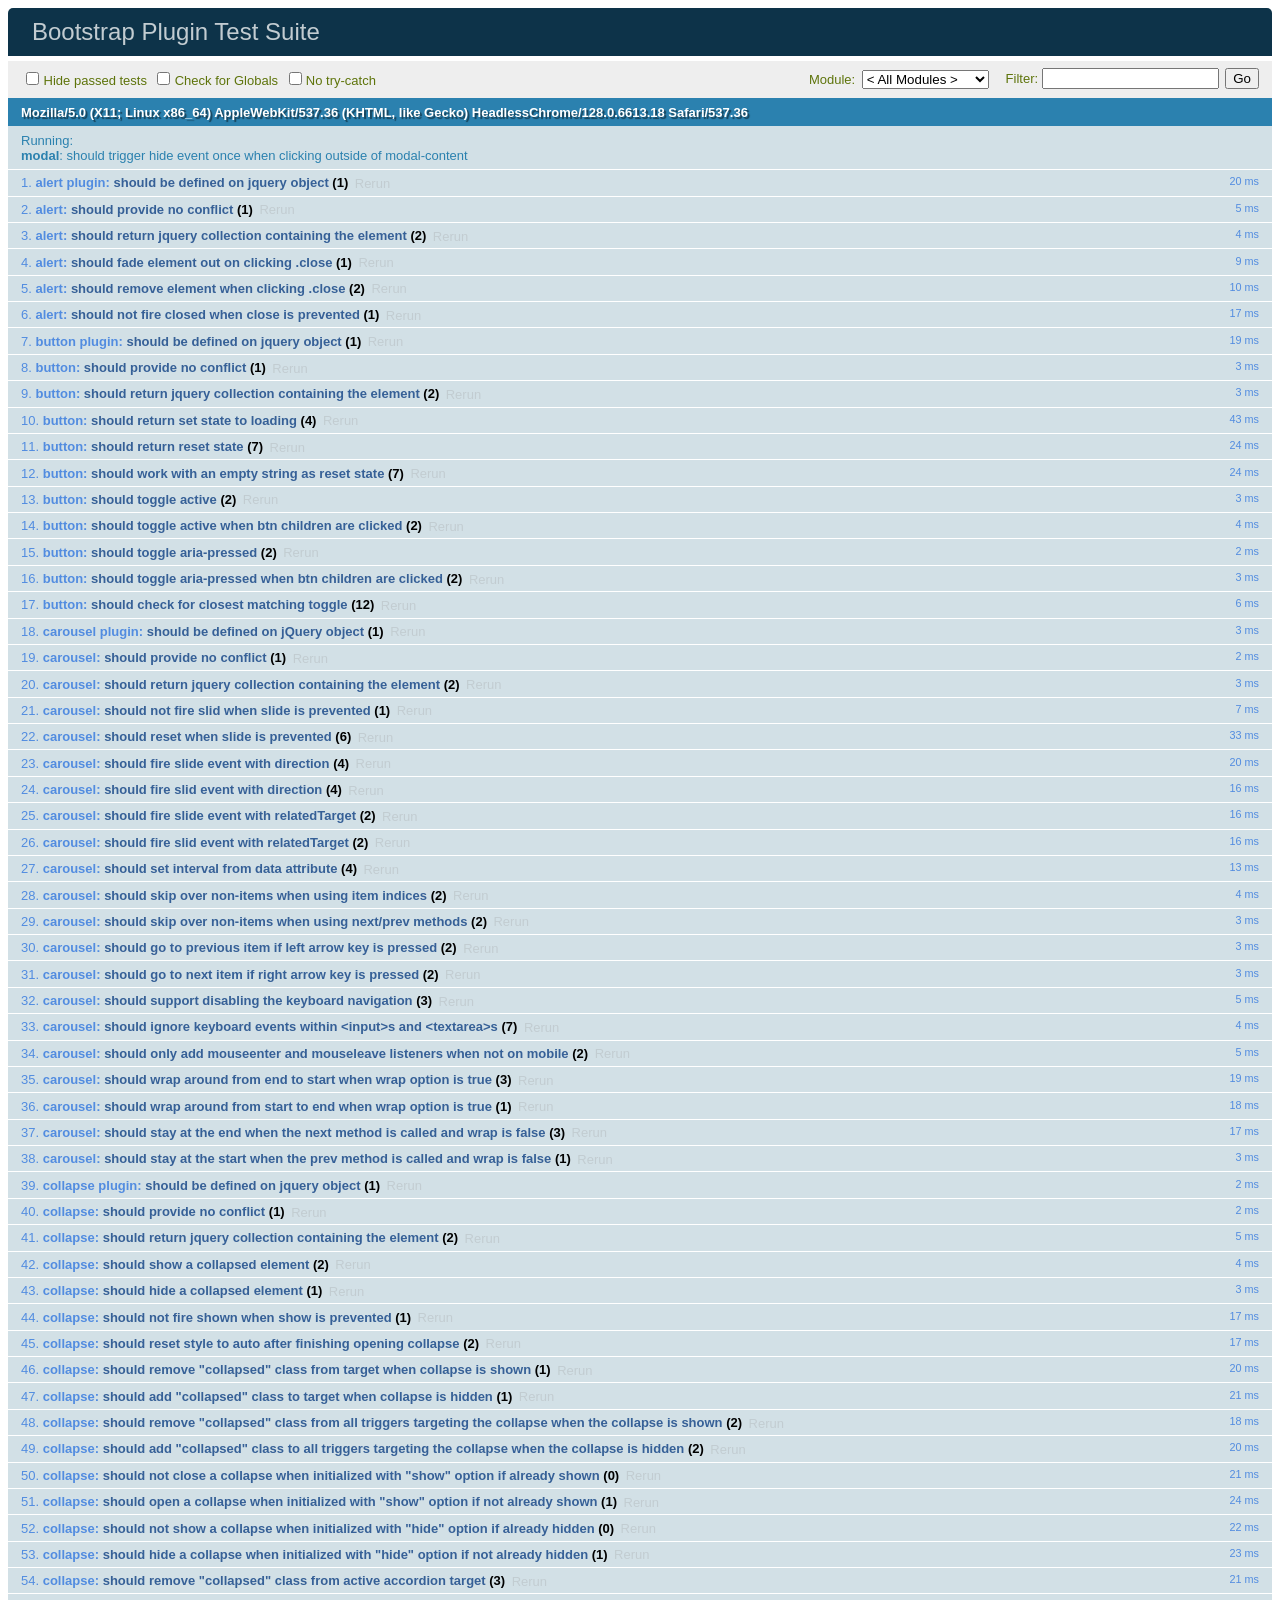
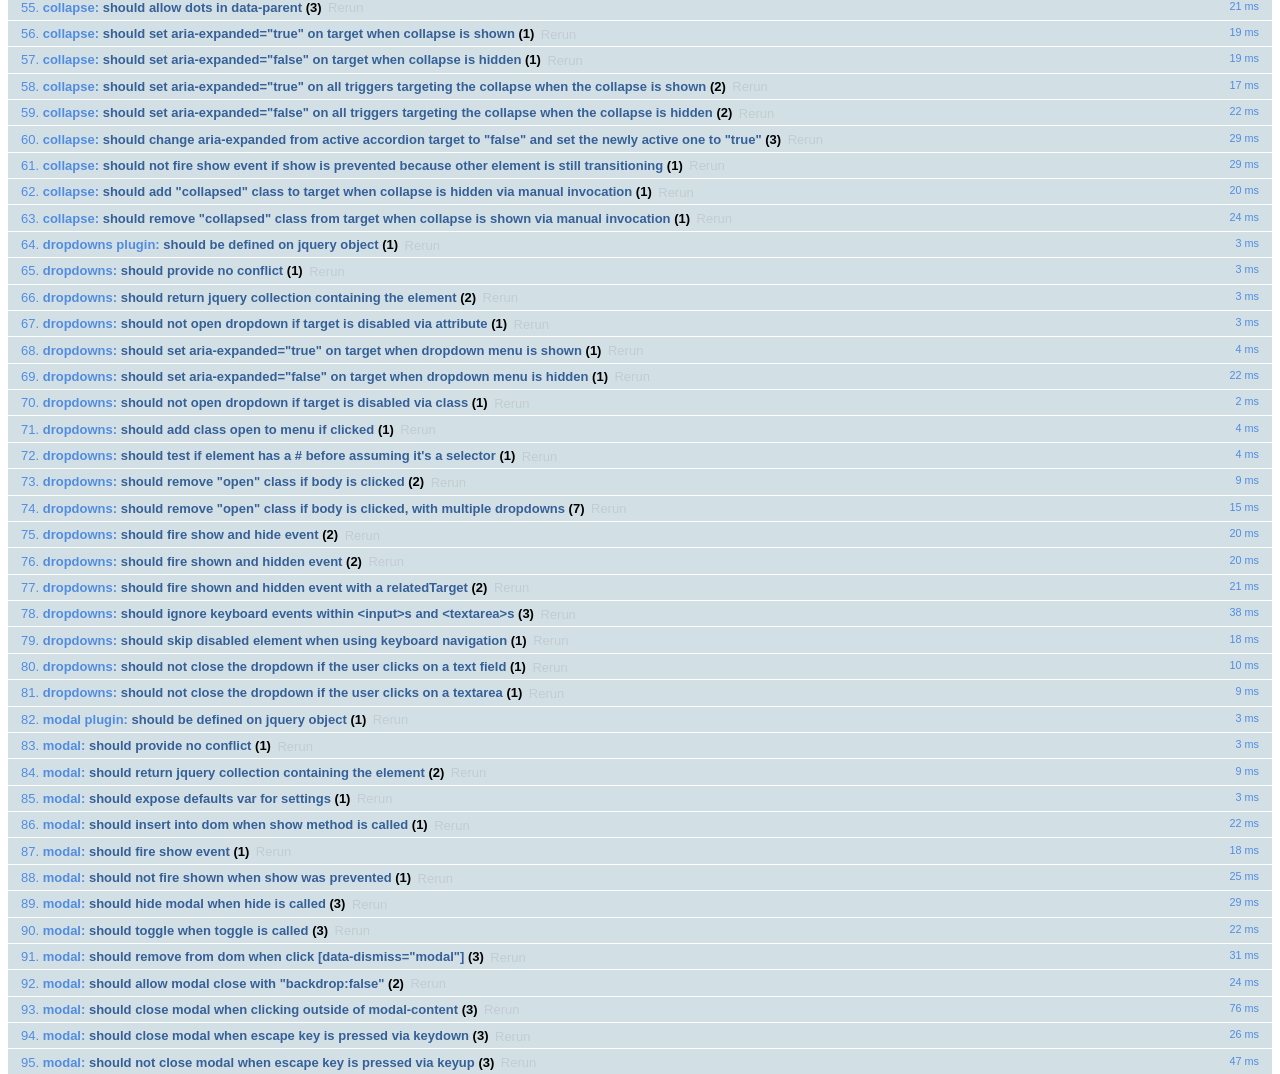
<file: Incredible India/bootstrap-3.3.6/bootstrap-3.3.6/js/tests/index.html>
<!DOCTYPE html>
<html>
  <head>
    <meta charset="utf-8">
    <title>Bootstrap Plugin Test Suite</title>
    <meta name="viewport" content="width=device-width, initial-scale=1">

    <!-- jQuery -->
    <script src="vendor/jquery.min.js"></script>
    <script>
      // Disable jQuery event aliases to ensure we don't accidentally use any of them
      (function () {
        var eventAliases = [
          'blur',
          'focus',
          'focusin',
          'focusout',
          'load',
          'resize',
          'scroll',
          'unload',
          'click',
          'dblclick',
          'mousedown',
          'mouseup',
          'mousemove',
          'mouseover',
          'mouseout',
          'mouseenter',
          'mouseleave',
          'change',
          'select',
          'submit',
          'keydown',
          'keypress',
          'keyup',
          'error',
          'contextmenu',
          'hover',
          'bind',
          'unbind',
          'delegate',
          'undelegate'
        ]
        for (var i = 0; i < eventAliases.length; i++) {
          $.fn[eventAliases[i]] = undefined
        }
      })()
    </script>

    <!-- QUnit -->
    <link rel="stylesheet" href="vendor/qunit.css" media="screen">
    <script src="vendor/qunit.js"></script>
    <script>
      // See https://github.com/axemclion/grunt-saucelabs#test-result-details-with-qunit
      var log = []
      // Require assert.expect in each test
      QUnit.config.requireExpects = true
      QUnit.done(function (testResults) {
        var tests = []
        for (var i = 0, len = log.length; i < len; i++) {
          var details = log[i]
          tests.push({
            name: details.name,
            result: details.result,
            expected: details.expected,
            actual: details.actual,
            source: details.source
          })
        }
        testResults.tests = tests

        window.global_test_results = testResults
      })

      QUnit.testStart(function (testDetails) {
        $(window).scrollTop(0)
        QUnit.log(function (details) {
          if (!details.result) {
            details.name = testDetails.name
            log.push(details)
          }
        })
      })

      // Cleanup
      QUnit.testDone(function () {
        $('#qunit-fixture').empty()
        $('#modal-test, .modal-backdrop').remove()
      })

      // Display fixture on-screen on iOS to avoid false positives
      if (/iPhone|iPad|iPod/.test(navigator.userAgent)) {
        QUnit.begin(function() {
          $('#qunit-fixture').css({ top: 0, left: 0 })
        })

        QUnit.done(function () {
          $('#qunit-fixture').css({ top: '', left: '' })
        })
      }

      // Disable deprecated global QUnit method aliases in preparation for QUnit v2
      (function () {
        var methodNames = [
          'async',
          'asyncTest',
          'deepEqual',
          'equal',
          'expect',
          'module',
          'notDeepEqual',
          'notEqual',
          'notPropEqual',
          'notStrictEqual',
          'ok',
          'propEqual',
          'push',
          'start',
          'stop',
          'strictEqual',
          'test',
          'throws'
        ];
        for (var i = 0; i < methodNames.length; i++) {
          var methodName = methodNames[i];
          window[methodName] = undefined;
        }
      })();
    </script>

    <!-- Plugin sources -->
    <script>$.support.transition = false</script>
    <script src="../../js/alert.js"></script>
    <script src="../../js/button.js"></script>
    <script src="../../js/carousel.js"></script>
    <script src="../../js/collapse.js"></script>
    <script src="../../js/dropdown.js"></script>
    <script src="../../js/modal.js"></script>
    <script src="../../js/scrollspy.js"></script>
    <script src="../../js/tab.js"></script>
    <script src="../../js/tooltip.js"></script>
    <script src="../../js/popover.js"></script>
    <script src="../../js/affix.js"></script>

    <!-- Unit tests -->
    <script src="unit/alert.js"></script>
    <script src="unit/button.js"></script>
    <script src="unit/carousel.js"></script>
    <script src="unit/collapse.js"></script>
    <script src="unit/dropdown.js"></script>
    <script src="unit/modal.js"></script>
    <script src="unit/scrollspy.js"></script>
    <script src="unit/tab.js"></script>
    <script src="unit/tooltip.js"></script>
    <script src="unit/popover.js"></script>
    <script src="unit/affix.js"></script>

  </head>
  <body>
    <div id="qunit-container">
      <div id="qunit"></div>
      <div id="qunit-fixture"></div>
    </div>
  </body>
</html>
</file>
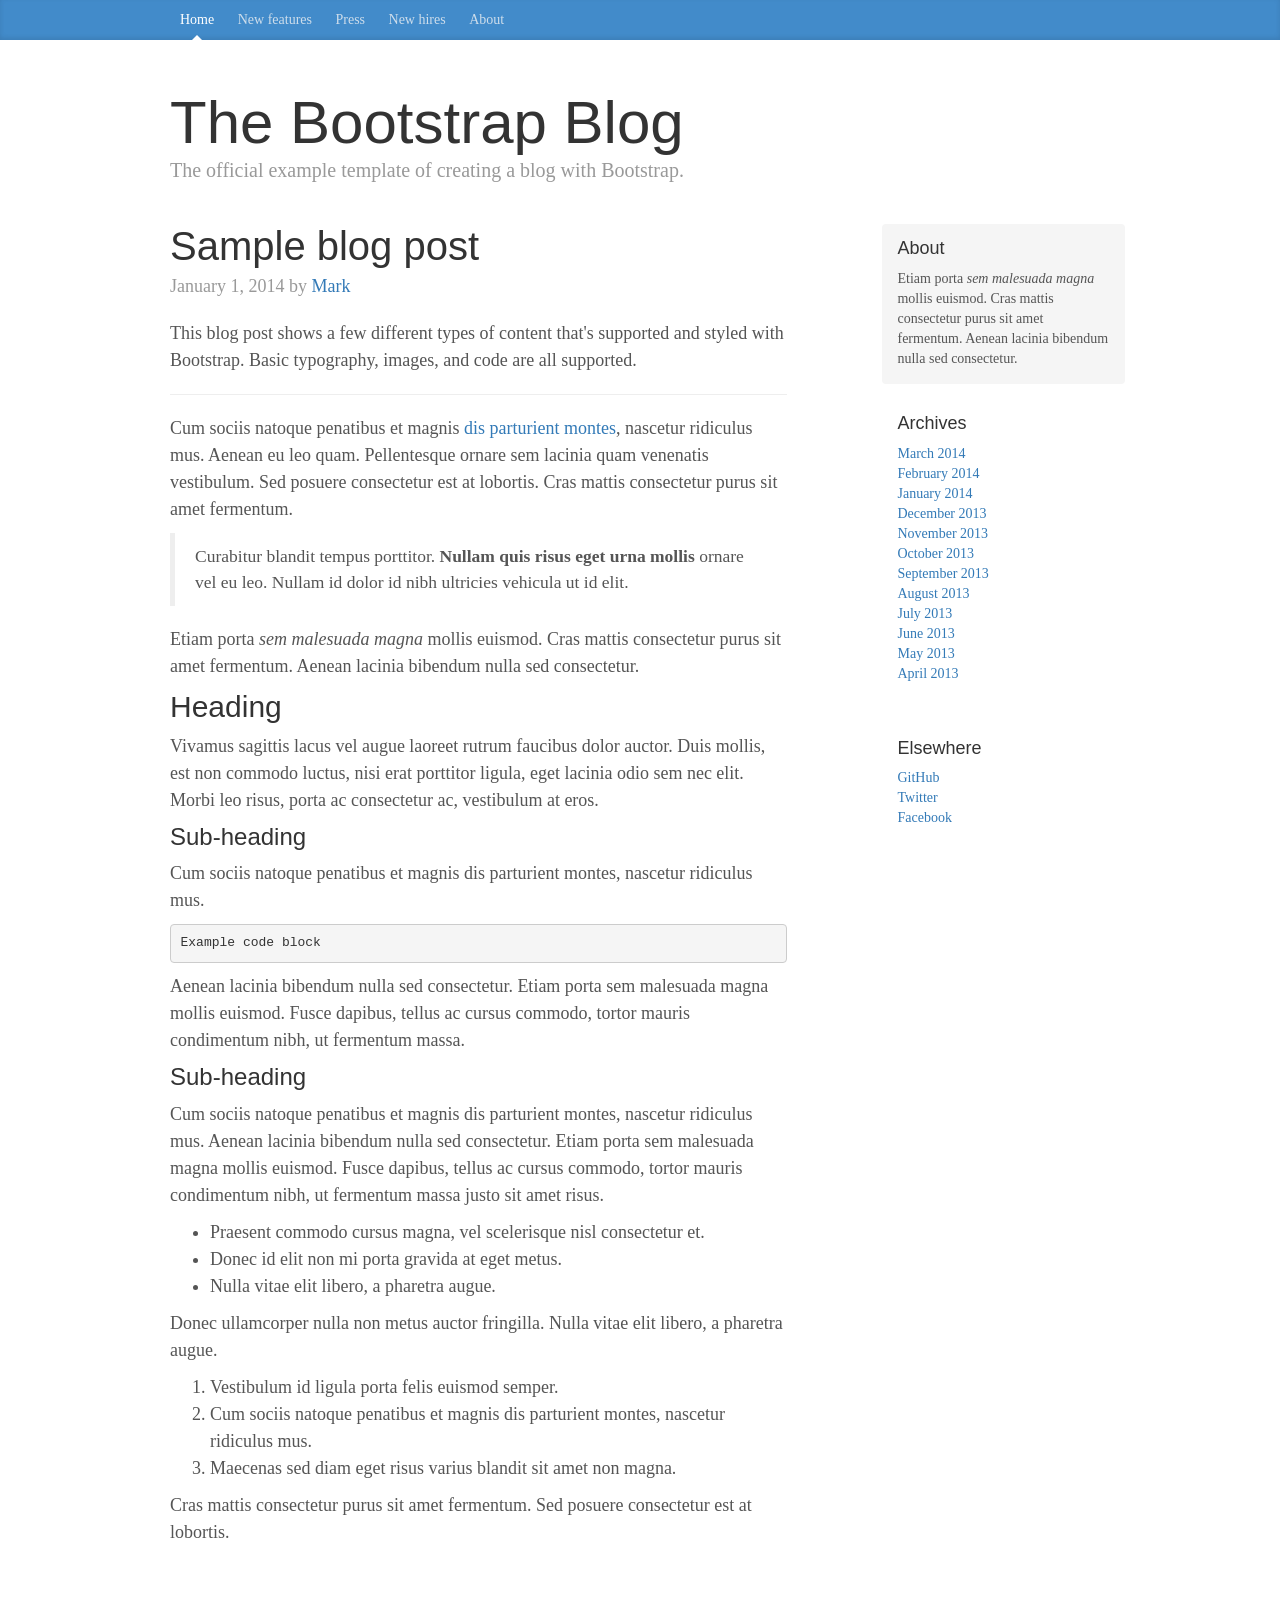
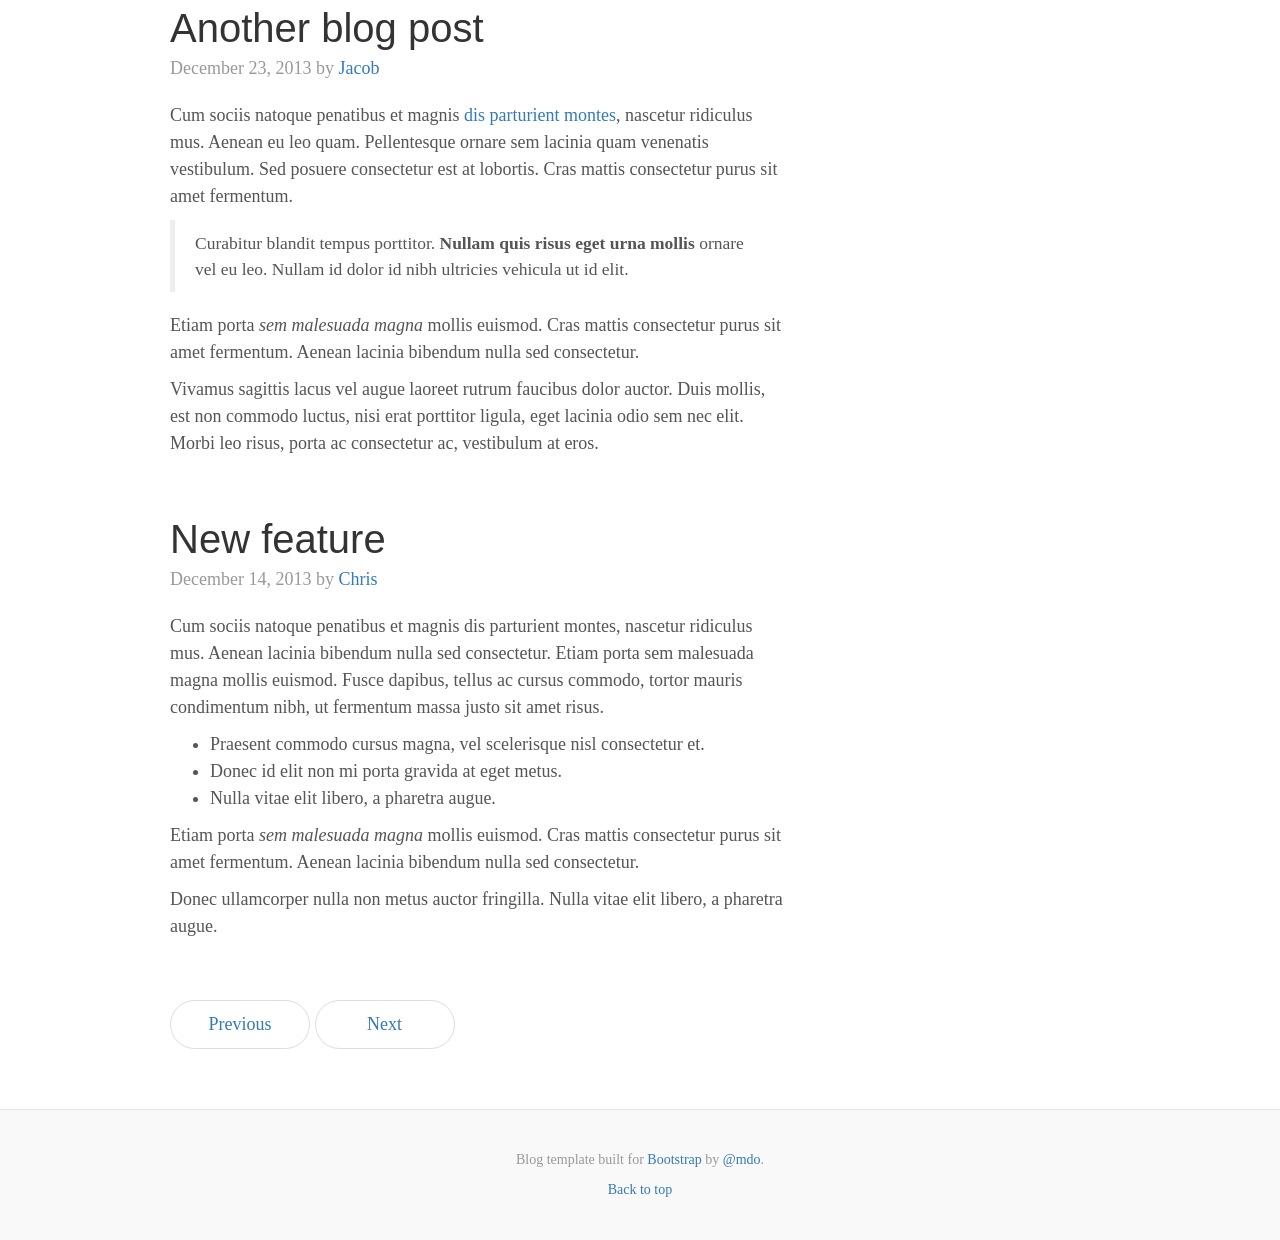
<file: Incredible India/bootstrap-3.3.6/bootstrap-3.3.6/docs/examples/blog/index.html>
<!DOCTYPE html>
<html lang="en">
  <head>
    <meta charset="utf-8">
    <meta http-equiv="X-UA-Compatible" content="IE=edge">
    <meta name="viewport" content="width=device-width, initial-scale=1">
    <!-- The above 3 meta tags *must* come first in the head; any other head content must come *after* these tags -->
    <meta name="description" content="">
    <meta name="author" content="">
    <link rel="icon" href="../../favicon.ico">

    <title>Blog Template for Bootstrap</title>

    <!-- Bootstrap core CSS -->
    <link href="../../dist/css/bootstrap.min.css" rel="stylesheet">

    <!-- IE10 viewport hack for Surface/desktop Windows 8 bug -->
    <link href="../../assets/css/ie10-viewport-bug-workaround.css" rel="stylesheet">

    <!-- Custom styles for this template -->
    <link href="blog.css" rel="stylesheet">

    <!-- Just for debugging purposes. Don't actually copy these 2 lines! -->
    <!--[if lt IE 9]><script src="../../assets/js/ie8-responsive-file-warning.js"></script><![endif]-->
    <script src="../../assets/js/ie-emulation-modes-warning.js"></script>

    <!-- HTML5 shim and Respond.js for IE8 support of HTML5 elements and media queries -->
    <!--[if lt IE 9]>
      <script src="https://oss.maxcdn.com/html5shiv/3.7.2/html5shiv.min.js"></script>
      <script src="https://oss.maxcdn.com/respond/1.4.2/respond.min.js"></script>
    <![endif]-->
  </head>

  <body>

    <div class="blog-masthead">
      <div class="container">
        <nav class="blog-nav">
          <a class="blog-nav-item active" href="#">Home</a>
          <a class="blog-nav-item" href="#">New features</a>
          <a class="blog-nav-item" href="#">Press</a>
          <a class="blog-nav-item" href="#">New hires</a>
          <a class="blog-nav-item" href="#">About</a>
        </nav>
      </div>
    </div>

    <div class="container">

      <div class="blog-header">
        <h1 class="blog-title">The Bootstrap Blog</h1>
        <p class="lead blog-description">The official example template of creating a blog with Bootstrap.</p>
      </div>

      <div class="row">

        <div class="col-sm-8 blog-main">

          <div class="blog-post">
            <h2 class="blog-post-title">Sample blog post</h2>
            <p class="blog-post-meta">January 1, 2014 by <a href="#">Mark</a></p>

            <p>This blog post shows a few different types of content that's supported and styled with Bootstrap. Basic typography, images, and code are all supported.</p>
            <hr>
            <p>Cum sociis natoque penatibus et magnis <a href="#">dis parturient montes</a>, nascetur ridiculus mus. Aenean eu leo quam. Pellentesque ornare sem lacinia quam venenatis vestibulum. Sed posuere consectetur est at lobortis. Cras mattis consectetur purus sit amet fermentum.</p>
            <blockquote>
              <p>Curabitur blandit tempus porttitor. <strong>Nullam quis risus eget urna mollis</strong> ornare vel eu leo. Nullam id dolor id nibh ultricies vehicula ut id elit.</p>
            </blockquote>
            <p>Etiam porta <em>sem malesuada magna</em> mollis euismod. Cras mattis consectetur purus sit amet fermentum. Aenean lacinia bibendum nulla sed consectetur.</p>
            <h2>Heading</h2>
            <p>Vivamus sagittis lacus vel augue laoreet rutrum faucibus dolor auctor. Duis mollis, est non commodo luctus, nisi erat porttitor ligula, eget lacinia odio sem nec elit. Morbi leo risus, porta ac consectetur ac, vestibulum at eros.</p>
            <h3>Sub-heading</h3>
            <p>Cum sociis natoque penatibus et magnis dis parturient montes, nascetur ridiculus mus.</p>
            <pre><code>Example code block</code></pre>
            <p>Aenean lacinia bibendum nulla sed consectetur. Etiam porta sem malesuada magna mollis euismod. Fusce dapibus, tellus ac cursus commodo, tortor mauris condimentum nibh, ut fermentum massa.</p>
            <h3>Sub-heading</h3>
            <p>Cum sociis natoque penatibus et magnis dis parturient montes, nascetur ridiculus mus. Aenean lacinia bibendum nulla sed consectetur. Etiam porta sem malesuada magna mollis euismod. Fusce dapibus, tellus ac cursus commodo, tortor mauris condimentum nibh, ut fermentum massa justo sit amet risus.</p>
            <ul>
              <li>Praesent commodo cursus magna, vel scelerisque nisl consectetur et.</li>
              <li>Donec id elit non mi porta gravida at eget metus.</li>
              <li>Nulla vitae elit libero, a pharetra augue.</li>
            </ul>
            <p>Donec ullamcorper nulla non metus auctor fringilla. Nulla vitae elit libero, a pharetra augue.</p>
            <ol>
              <li>Vestibulum id ligula porta felis euismod semper.</li>
              <li>Cum sociis natoque penatibus et magnis dis parturient montes, nascetur ridiculus mus.</li>
              <li>Maecenas sed diam eget risus varius blandit sit amet non magna.</li>
            </ol>
            <p>Cras mattis consectetur purus sit amet fermentum. Sed posuere consectetur est at lobortis.</p>
          </div><!-- /.blog-post -->

          <div class="blog-post">
            <h2 class="blog-post-title">Another blog post</h2>
            <p class="blog-post-meta">December 23, 2013 by <a href="#">Jacob</a></p>

            <p>Cum sociis natoque penatibus et magnis <a href="#">dis parturient montes</a>, nascetur ridiculus mus. Aenean eu leo quam. Pellentesque ornare sem lacinia quam venenatis vestibulum. Sed posuere consectetur est at lobortis. Cras mattis consectetur purus sit amet fermentum.</p>
            <blockquote>
              <p>Curabitur blandit tempus porttitor. <strong>Nullam quis risus eget urna mollis</strong> ornare vel eu leo. Nullam id dolor id nibh ultricies vehicula ut id elit.</p>
            </blockquote>
            <p>Etiam porta <em>sem malesuada magna</em> mollis euismod. Cras mattis consectetur purus sit amet fermentum. Aenean lacinia bibendum nulla sed consectetur.</p>
            <p>Vivamus sagittis lacus vel augue laoreet rutrum faucibus dolor auctor. Duis mollis, est non commodo luctus, nisi erat porttitor ligula, eget lacinia odio sem nec elit. Morbi leo risus, porta ac consectetur ac, vestibulum at eros.</p>
          </div><!-- /.blog-post -->

          <div class="blog-post">
            <h2 class="blog-post-title">New feature</h2>
            <p class="blog-post-meta">December 14, 2013 by <a href="#">Chris</a></p>

            <p>Cum sociis natoque penatibus et magnis dis parturient montes, nascetur ridiculus mus. Aenean lacinia bibendum nulla sed consectetur. Etiam porta sem malesuada magna mollis euismod. Fusce dapibus, tellus ac cursus commodo, tortor mauris condimentum nibh, ut fermentum massa justo sit amet risus.</p>
            <ul>
              <li>Praesent commodo cursus magna, vel scelerisque nisl consectetur et.</li>
              <li>Donec id elit non mi porta gravida at eget metus.</li>
              <li>Nulla vitae elit libero, a pharetra augue.</li>
            </ul>
            <p>Etiam porta <em>sem malesuada magna</em> mollis euismod. Cras mattis consectetur purus sit amet fermentum. Aenean lacinia bibendum nulla sed consectetur.</p>
            <p>Donec ullamcorper nulla non metus auctor fringilla. Nulla vitae elit libero, a pharetra augue.</p>
          </div><!-- /.blog-post -->

          <nav>
            <ul class="pager">
              <li><a href="#">Previous</a></li>
              <li><a href="#">Next</a></li>
            </ul>
          </nav>

        </div><!-- /.blog-main -->

        <div class="col-sm-3 col-sm-offset-1 blog-sidebar">
          <div class="sidebar-module sidebar-module-inset">
            <h4>About</h4>
            <p>Etiam porta <em>sem malesuada magna</em> mollis euismod. Cras mattis consectetur purus sit amet fermentum. Aenean lacinia bibendum nulla sed consectetur.</p>
          </div>
          <div class="sidebar-module">
            <h4>Archives</h4>
            <ol class="list-unstyled">
              <li><a href="#">March 2014</a></li>
              <li><a href="#">February 2014</a></li>
              <li><a href="#">January 2014</a></li>
              <li><a href="#">December 2013</a></li>
              <li><a href="#">November 2013</a></li>
              <li><a href="#">October 2013</a></li>
              <li><a href="#">September 2013</a></li>
              <li><a href="#">August 2013</a></li>
              <li><a href="#">July 2013</a></li>
              <li><a href="#">June 2013</a></li>
              <li><a href="#">May 2013</a></li>
              <li><a href="#">April 2013</a></li>
            </ol>
          </div>
          <div class="sidebar-module">
            <h4>Elsewhere</h4>
            <ol class="list-unstyled">
              <li><a href="#">GitHub</a></li>
              <li><a href="#">Twitter</a></li>
              <li><a href="#">Facebook</a></li>
            </ol>
          </div>
        </div><!-- /.blog-sidebar -->

      </div><!-- /.row -->

    </div><!-- /.container -->

    <footer class="blog-footer">
      <p>Blog template built for <a href="http://getbootstrap.com">Bootstrap</a> by <a href="https://twitter.com/mdo">@mdo</a>.</p>
      <p>
        <a href="#">Back to top</a>
      </p>
    </footer>


    <!-- Bootstrap core JavaScript
    ================================================== -->
    <!-- Placed at the end of the document so the pages load faster -->
    <script src="https://ajax.googleapis.com/ajax/libs/jquery/1.11.3/jquery.min.js"></script>
    <script>window.jQuery || document.write('<script src="../../assets/js/vendor/jquery.min.js"><\/script>')</script>
    <script src="../../dist/js/bootstrap.min.js"></script>
    <!-- IE10 viewport hack for Surface/desktop Windows 8 bug -->
    <script src="../../assets/js/ie10-viewport-bug-workaround.js"></script>
  </body>
</html>
</file>
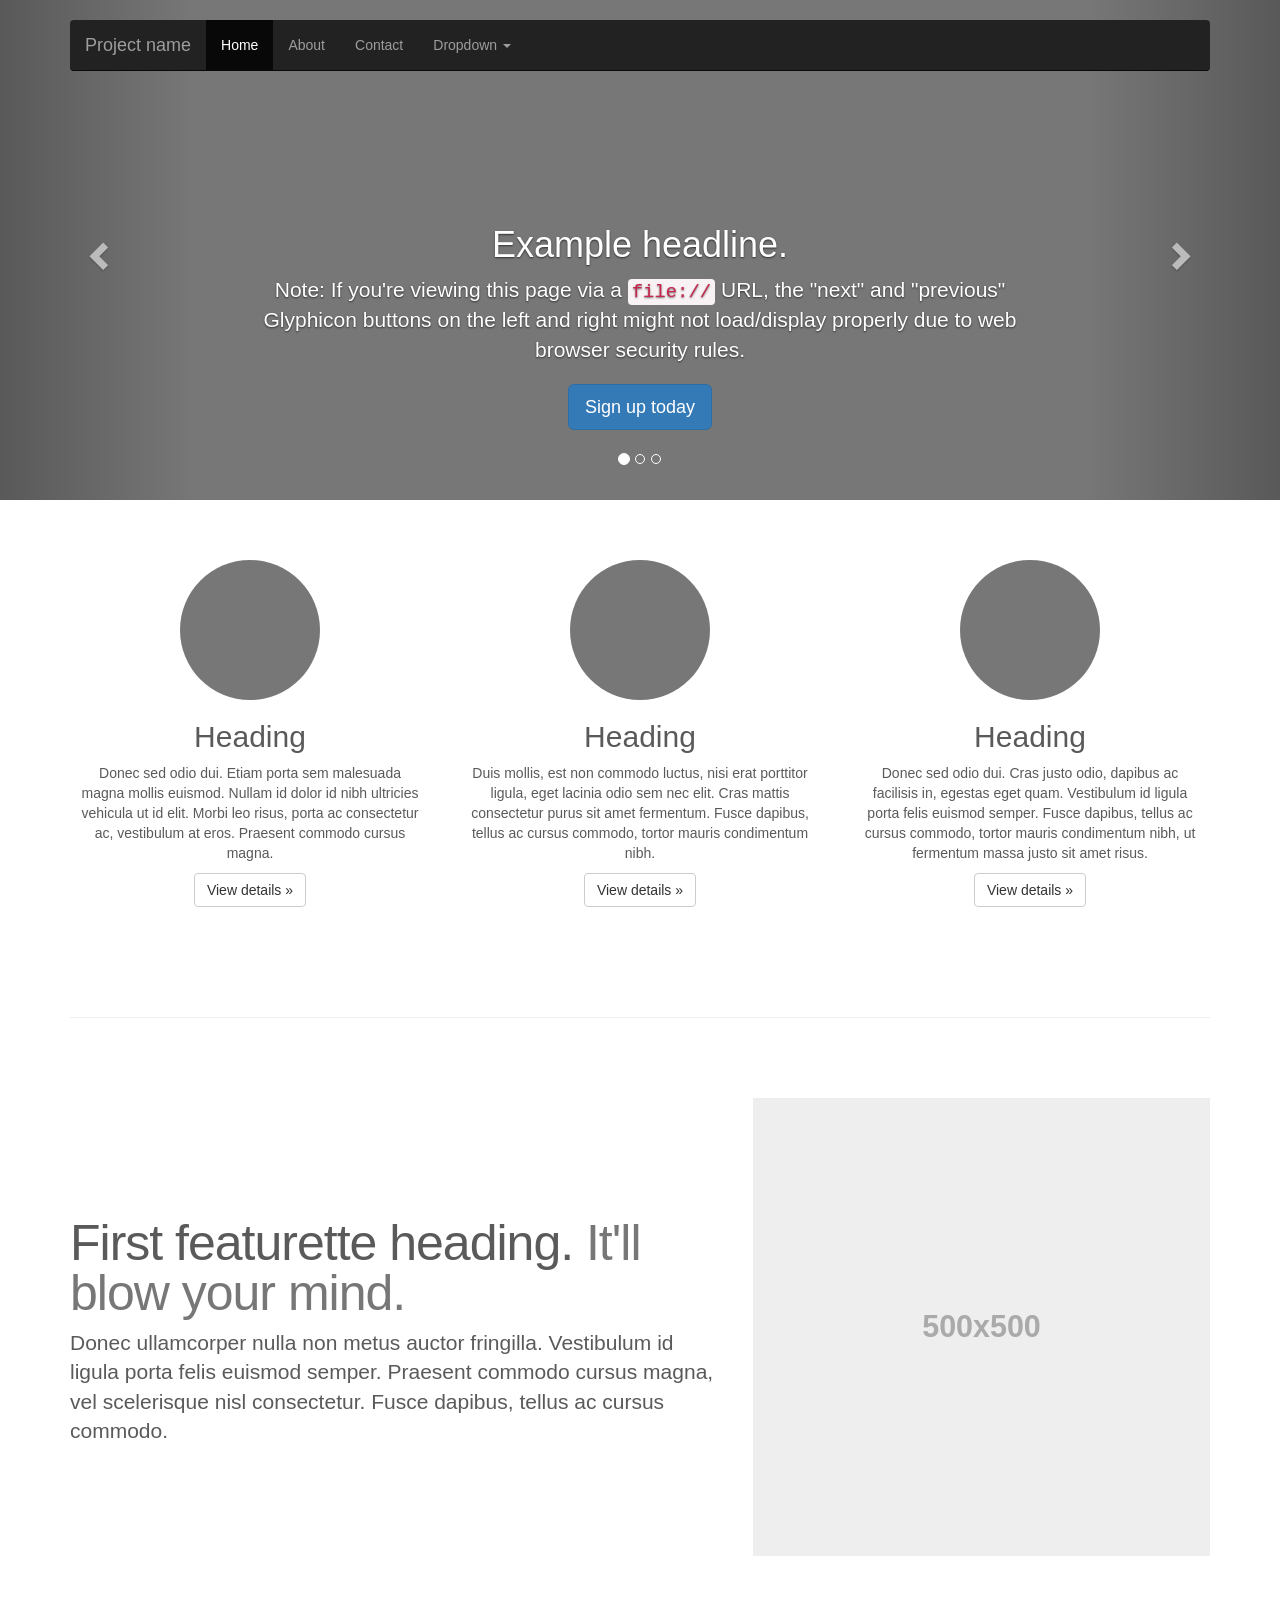
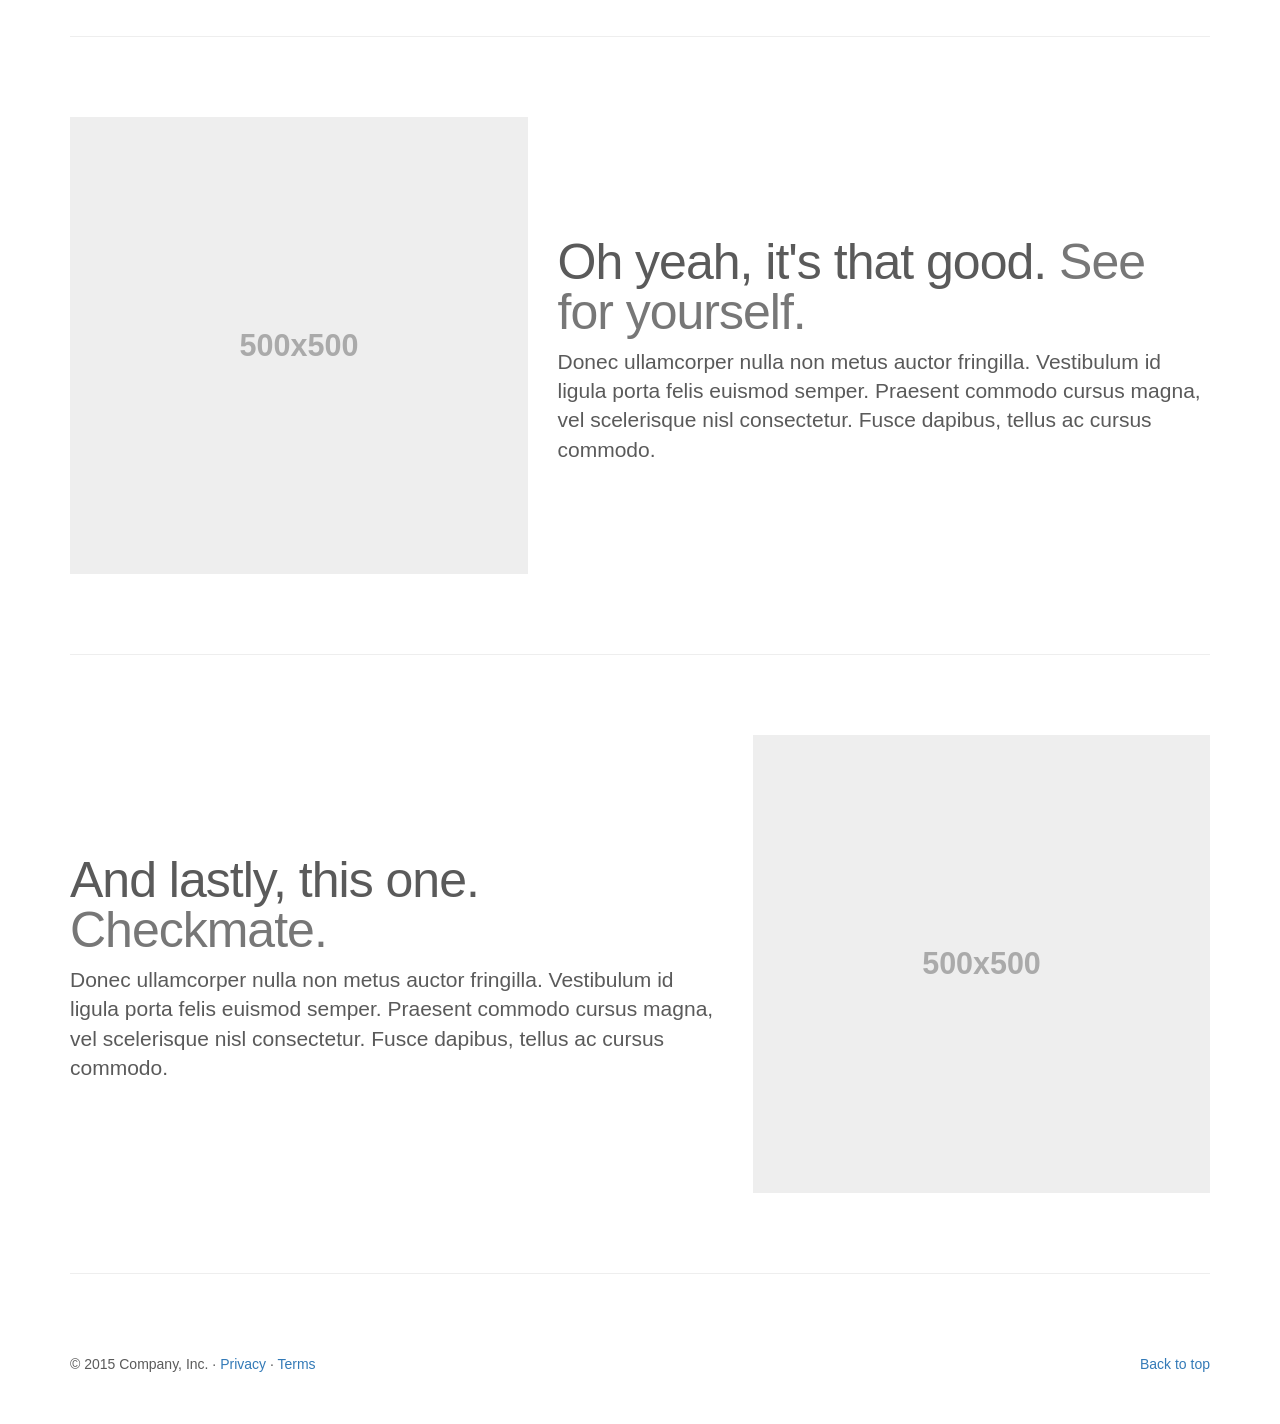
<file: Incredible India/bootstrap-3.3.6/bootstrap-3.3.6/docs/examples/carousel/index.html>
<!DOCTYPE html>
<html lang="en">
  <head>
    <meta charset="utf-8">
    <meta http-equiv="X-UA-Compatible" content="IE=edge">
    <meta name="viewport" content="width=device-width, initial-scale=1">
    <!-- The above 3 meta tags *must* come first in the head; any other head content must come *after* these tags -->
    <meta name="description" content="">
    <meta name="author" content="">
    <link rel="icon" href="../../favicon.ico">

    <title>Carousel Template for Bootstrap</title>

    <!-- Bootstrap core CSS -->
    <link href="../../dist/css/bootstrap.min.css" rel="stylesheet">

    <!-- IE10 viewport hack for Surface/desktop Windows 8 bug -->
    <link href="../../assets/css/ie10-viewport-bug-workaround.css" rel="stylesheet">

    <!-- Just for debugging purposes. Don't actually copy these 2 lines! -->
    <!--[if lt IE 9]><script src="../../assets/js/ie8-responsive-file-warning.js"></script><![endif]-->
    <script src="../../assets/js/ie-emulation-modes-warning.js"></script>

    <!-- HTML5 shim and Respond.js for IE8 support of HTML5 elements and media queries -->
    <!--[if lt IE 9]>
      <script src="https://oss.maxcdn.com/html5shiv/3.7.2/html5shiv.min.js"></script>
      <script src="https://oss.maxcdn.com/respond/1.4.2/respond.min.js"></script>
    <![endif]-->

    <!-- Custom styles for this template -->
    <link href="carousel.css" rel="stylesheet">
  </head>
<!-- NAVBAR
================================================== -->
  <body>
    <div class="navbar-wrapper">
      <div class="container">

        <nav class="navbar navbar-inverse navbar-static-top">
          <div class="container">
            <div class="navbar-header">
              <button type="button" class="navbar-toggle collapsed" data-toggle="collapse" data-target="#navbar" aria-expanded="false" aria-controls="navbar">
                <span class="sr-only">Toggle navigation</span>
                <span class="icon-bar"></span>
                <span class="icon-bar"></span>
                <span class="icon-bar"></span>
              </button>
              <a class="navbar-brand" href="#">Project name</a>
            </div>
            <div id="navbar" class="navbar-collapse collapse">
              <ul class="nav navbar-nav">
                <li class="active"><a href="#">Home</a></li>
                <li><a href="#about">About</a></li>
                <li><a href="#contact">Contact</a></li>
                <li class="dropdown">
                  <a href="#" class="dropdown-toggle" data-toggle="dropdown" role="button" aria-haspopup="true" aria-expanded="false">Dropdown <span class="caret"></span></a>
                  <ul class="dropdown-menu">
                    <li><a href="#">Action</a></li>
                    <li><a href="#">Another action</a></li>
                    <li><a href="#">Something else here</a></li>
                    <li role="separator" class="divider"></li>
                    <li class="dropdown-header">Nav header</li>
                    <li><a href="#">Separated link</a></li>
                    <li><a href="#">One more separated link</a></li>
                  </ul>
                </li>
              </ul>
            </div>
          </div>
        </nav>

      </div>
    </div>


    <!-- Carousel
    ================================================== -->
    <div id="myCarousel" class="carousel slide" data-ride="carousel">
      <!-- Indicators -->
      <ol class="carousel-indicators">
        <li data-target="#myCarousel" data-slide-to="0" class="active"></li>
        <li data-target="#myCarousel" data-slide-to="1"></li>
        <li data-target="#myCarousel" data-slide-to="2"></li>
      </ol>
      <div class="carousel-inner" role="listbox">
        <div class="item active">
          <img class="first-slide" src="[data-uri]" alt="First slide">
          <div class="container">
            <div class="carousel-caption">
              <h1>Example headline.</h1>
              <p>Note: If you're viewing this page via a <code>file://</code> URL, the "next" and "previous" Glyphicon buttons on the left and right might not load/display properly due to web browser security rules.</p>
              <p><a class="btn btn-lg btn-primary" href="#" role="button">Sign up today</a></p>
            </div>
          </div>
        </div>
        <div class="item">
          <img class="second-slide" src="[data-uri]" alt="Second slide">
          <div class="container">
            <div class="carousel-caption">
              <h1>Another example headline.</h1>
              <p>Cras justo odio, dapibus ac facilisis in, egestas eget quam. Donec id elit non mi porta gravida at eget metus. Nullam id dolor id nibh ultricies vehicula ut id elit.</p>
              <p><a class="btn btn-lg btn-primary" href="#" role="button">Learn more</a></p>
            </div>
          </div>
        </div>
        <div class="item">
          <img class="third-slide" src="[data-uri]" alt="Third slide">
          <div class="container">
            <div class="carousel-caption">
              <h1>One more for good measure.</h1>
              <p>Cras justo odio, dapibus ac facilisis in, egestas eget quam. Donec id elit non mi porta gravida at eget metus. Nullam id dolor id nibh ultricies vehicula ut id elit.</p>
              <p><a class="btn btn-lg btn-primary" href="#" role="button">Browse gallery</a></p>
            </div>
          </div>
        </div>
      </div>
      <a class="left carousel-control" href="#myCarousel" role="button" data-slide="prev">
        <span class="glyphicon glyphicon-chevron-left" aria-hidden="true"></span>
        <span class="sr-only">Previous</span>
      </a>
      <a class="right carousel-control" href="#myCarousel" role="button" data-slide="next">
        <span class="glyphicon glyphicon-chevron-right" aria-hidden="true"></span>
        <span class="sr-only">Next</span>
      </a>
    </div><!-- /.carousel -->


    <!-- Marketing messaging and featurettes
    ================================================== -->
    <!-- Wrap the rest of the page in another container to center all the content. -->

    <div class="container marketing">

      <!-- Three columns of text below the carousel -->
      <div class="row">
        <div class="col-lg-4">
          <img class="img-circle" src="[data-uri]" alt="Generic placeholder image" width="140" height="140">
          <h2>Heading</h2>
          <p>Donec sed odio dui. Etiam porta sem malesuada magna mollis euismod. Nullam id dolor id nibh ultricies vehicula ut id elit. Morbi leo risus, porta ac consectetur ac, vestibulum at eros. Praesent commodo cursus magna.</p>
          <p><a class="btn btn-default" href="#" role="button">View details &raquo;</a></p>
        </div><!-- /.col-lg-4 -->
        <div class="col-lg-4">
          <img class="img-circle" src="[data-uri]" alt="Generic placeholder image" width="140" height="140">
          <h2>Heading</h2>
          <p>Duis mollis, est non commodo luctus, nisi erat porttitor ligula, eget lacinia odio sem nec elit. Cras mattis consectetur purus sit amet fermentum. Fusce dapibus, tellus ac cursus commodo, tortor mauris condimentum nibh.</p>
          <p><a class="btn btn-default" href="#" role="button">View details &raquo;</a></p>
        </div><!-- /.col-lg-4 -->
        <div class="col-lg-4">
          <img class="img-circle" src="[data-uri]" alt="Generic placeholder image" width="140" height="140">
          <h2>Heading</h2>
          <p>Donec sed odio dui. Cras justo odio, dapibus ac facilisis in, egestas eget quam. Vestibulum id ligula porta felis euismod semper. Fusce dapibus, tellus ac cursus commodo, tortor mauris condimentum nibh, ut fermentum massa justo sit amet risus.</p>
          <p><a class="btn btn-default" href="#" role="button">View details &raquo;</a></p>
        </div><!-- /.col-lg-4 -->
      </div><!-- /.row -->


      <!-- START THE FEATURETTES -->

      <hr class="featurette-divider">

      <div class="row featurette">
        <div class="col-md-7">
          <h2 class="featurette-heading">First featurette heading. <span class="text-muted">It'll blow your mind.</span></h2>
          <p class="lead">Donec ullamcorper nulla non metus auctor fringilla. Vestibulum id ligula porta felis euismod semper. Praesent commodo cursus magna, vel scelerisque nisl consectetur. Fusce dapibus, tellus ac cursus commodo.</p>
        </div>
        <div class="col-md-5">
          <img class="featurette-image img-responsive center-block" data-src="holder.js/500x500/auto" alt="Generic placeholder image">
        </div>
      </div>

      <hr class="featurette-divider">

      <div class="row featurette">
        <div class="col-md-7 col-md-push-5">
          <h2 class="featurette-heading">Oh yeah, it's that good. <span class="text-muted">See for yourself.</span></h2>
          <p class="lead">Donec ullamcorper nulla non metus auctor fringilla. Vestibulum id ligula porta felis euismod semper. Praesent commodo cursus magna, vel scelerisque nisl consectetur. Fusce dapibus, tellus ac cursus commodo.</p>
        </div>
        <div class="col-md-5 col-md-pull-7">
          <img class="featurette-image img-responsive center-block" data-src="holder.js/500x500/auto" alt="Generic placeholder image">
        </div>
      </div>

      <hr class="featurette-divider">

      <div class="row featurette">
        <div class="col-md-7">
          <h2 class="featurette-heading">And lastly, this one. <span class="text-muted">Checkmate.</span></h2>
          <p class="lead">Donec ullamcorper nulla non metus auctor fringilla. Vestibulum id ligula porta felis euismod semper. Praesent commodo cursus magna, vel scelerisque nisl consectetur. Fusce dapibus, tellus ac cursus commodo.</p>
        </div>
        <div class="col-md-5">
          <img class="featurette-image img-responsive center-block" data-src="holder.js/500x500/auto" alt="Generic placeholder image">
        </div>
      </div>

      <hr class="featurette-divider">

      <!-- /END THE FEATURETTES -->


      <!-- FOOTER -->
      <footer>
        <p class="pull-right"><a href="#">Back to top</a></p>
        <p>&copy; 2015 Company, Inc. &middot; <a href="#">Privacy</a> &middot; <a href="#">Terms</a></p>
      </footer>

    </div><!-- /.container -->


    <!-- Bootstrap core JavaScript
    ================================================== -->
    <!-- Placed at the end of the document so the pages load faster -->
    <script src="https://ajax.googleapis.com/ajax/libs/jquery/1.11.3/jquery.min.js"></script>
    <script>window.jQuery || document.write('<script src="../../assets/js/vendor/jquery.min.js"><\/script>')</script>
    <script src="../../dist/js/bootstrap.min.js"></script>
    <!-- Just to make our placeholder images work. Don't actually copy the next line! -->
    <script src="../../assets/js/vendor/holder.min.js"></script>
    <!-- IE10 viewport hack for Surface/desktop Windows 8 bug -->
    <script src="../../assets/js/ie10-viewport-bug-workaround.js"></script>
  </body>
</html>
</file>
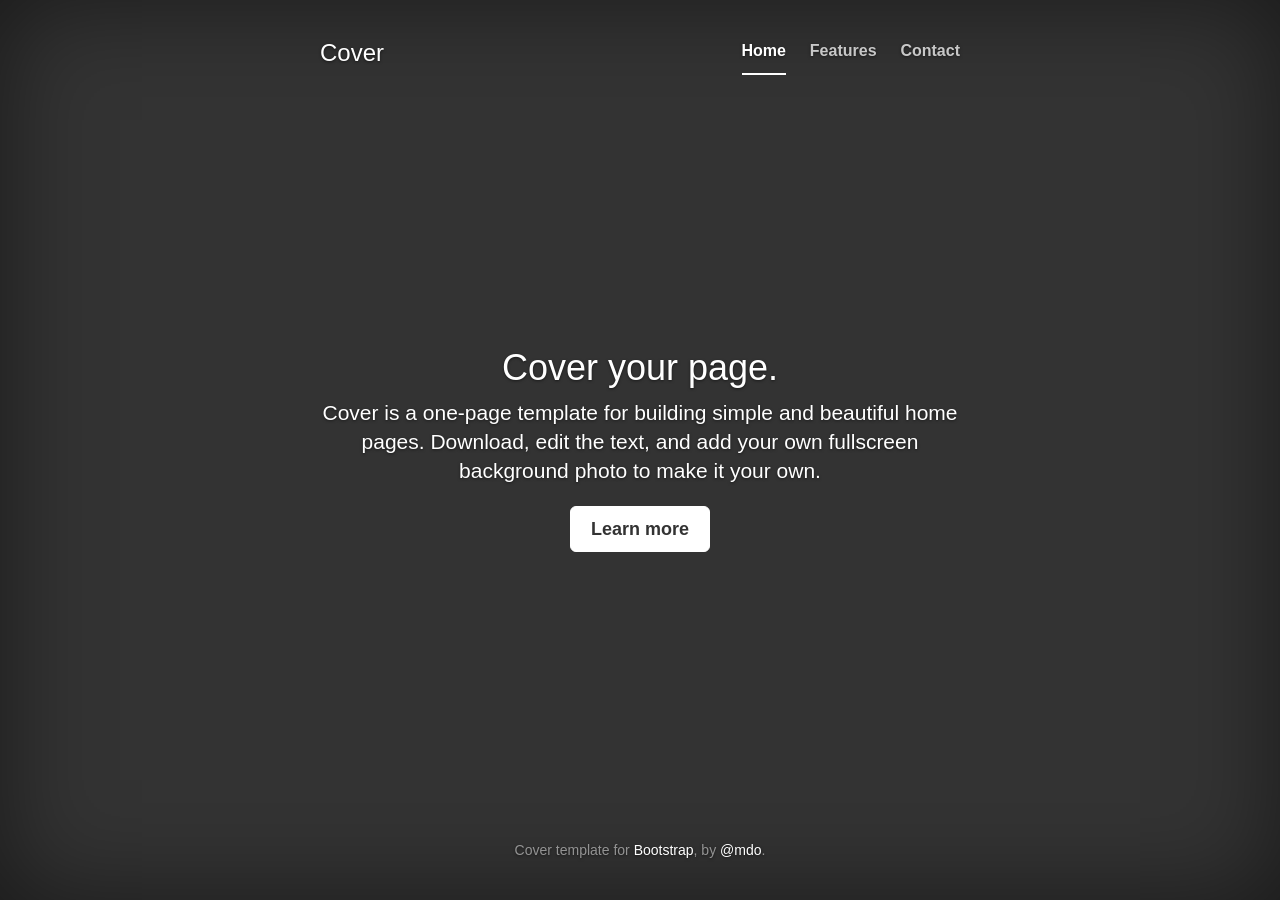
<file: Incredible India/bootstrap-3.3.6/bootstrap-3.3.6/docs/examples/cover/index.html>
<!DOCTYPE html>
<html lang="en">
  <head>
    <meta charset="utf-8">
    <meta http-equiv="X-UA-Compatible" content="IE=edge">
    <meta name="viewport" content="width=device-width, initial-scale=1">
    <!-- The above 3 meta tags *must* come first in the head; any other head content must come *after* these tags -->
    <meta name="description" content="">
    <meta name="author" content="">
    <link rel="icon" href="../../favicon.ico">

    <title>Cover Template for Bootstrap</title>

    <!-- Bootstrap core CSS -->
    <link href="../../dist/css/bootstrap.min.css" rel="stylesheet">

    <!-- IE10 viewport hack for Surface/desktop Windows 8 bug -->
    <link href="../../assets/css/ie10-viewport-bug-workaround.css" rel="stylesheet">

    <!-- Custom styles for this template -->
    <link href="cover.css" rel="stylesheet">

    <!-- Just for debugging purposes. Don't actually copy these 2 lines! -->
    <!--[if lt IE 9]><script src="../../assets/js/ie8-responsive-file-warning.js"></script><![endif]-->
    <script src="../../assets/js/ie-emulation-modes-warning.js"></script>

    <!-- HTML5 shim and Respond.js for IE8 support of HTML5 elements and media queries -->
    <!--[if lt IE 9]>
      <script src="https://oss.maxcdn.com/html5shiv/3.7.2/html5shiv.min.js"></script>
      <script src="https://oss.maxcdn.com/respond/1.4.2/respond.min.js"></script>
    <![endif]-->
  </head>

  <body>

    <div class="site-wrapper">

      <div class="site-wrapper-inner">

        <div class="cover-container">

          <div class="masthead clearfix">
            <div class="inner">
              <h3 class="masthead-brand">Cover</h3>
              <nav>
                <ul class="nav masthead-nav">
                  <li class="active"><a href="#">Home</a></li>
                  <li><a href="#">Features</a></li>
                  <li><a href="#">Contact</a></li>
                </ul>
              </nav>
            </div>
          </div>

          <div class="inner cover">
            <h1 class="cover-heading">Cover your page.</h1>
            <p class="lead">Cover is a one-page template for building simple and beautiful home pages. Download, edit the text, and add your own fullscreen background photo to make it your own.</p>
            <p class="lead">
              <a href="#" class="btn btn-lg btn-default">Learn more</a>
            </p>
          </div>

          <div class="mastfoot">
            <div class="inner">
              <p>Cover template for <a href="http://getbootstrap.com">Bootstrap</a>, by <a href="https://twitter.com/mdo">@mdo</a>.</p>
            </div>
          </div>

        </div>

      </div>

    </div>

    <!-- Bootstrap core JavaScript
    ================================================== -->
    <!-- Placed at the end of the document so the pages load faster -->
    <script src="https://ajax.googleapis.com/ajax/libs/jquery/1.11.3/jquery.min.js"></script>
    <script>window.jQuery || document.write('<script src="../../assets/js/vendor/jquery.min.js"><\/script>')</script>
    <script src="../../dist/js/bootstrap.min.js"></script>
    <!-- IE10 viewport hack for Surface/desktop Windows 8 bug -->
    <script src="../../assets/js/ie10-viewport-bug-workaround.js"></script>
  </body>
</html>
</file>
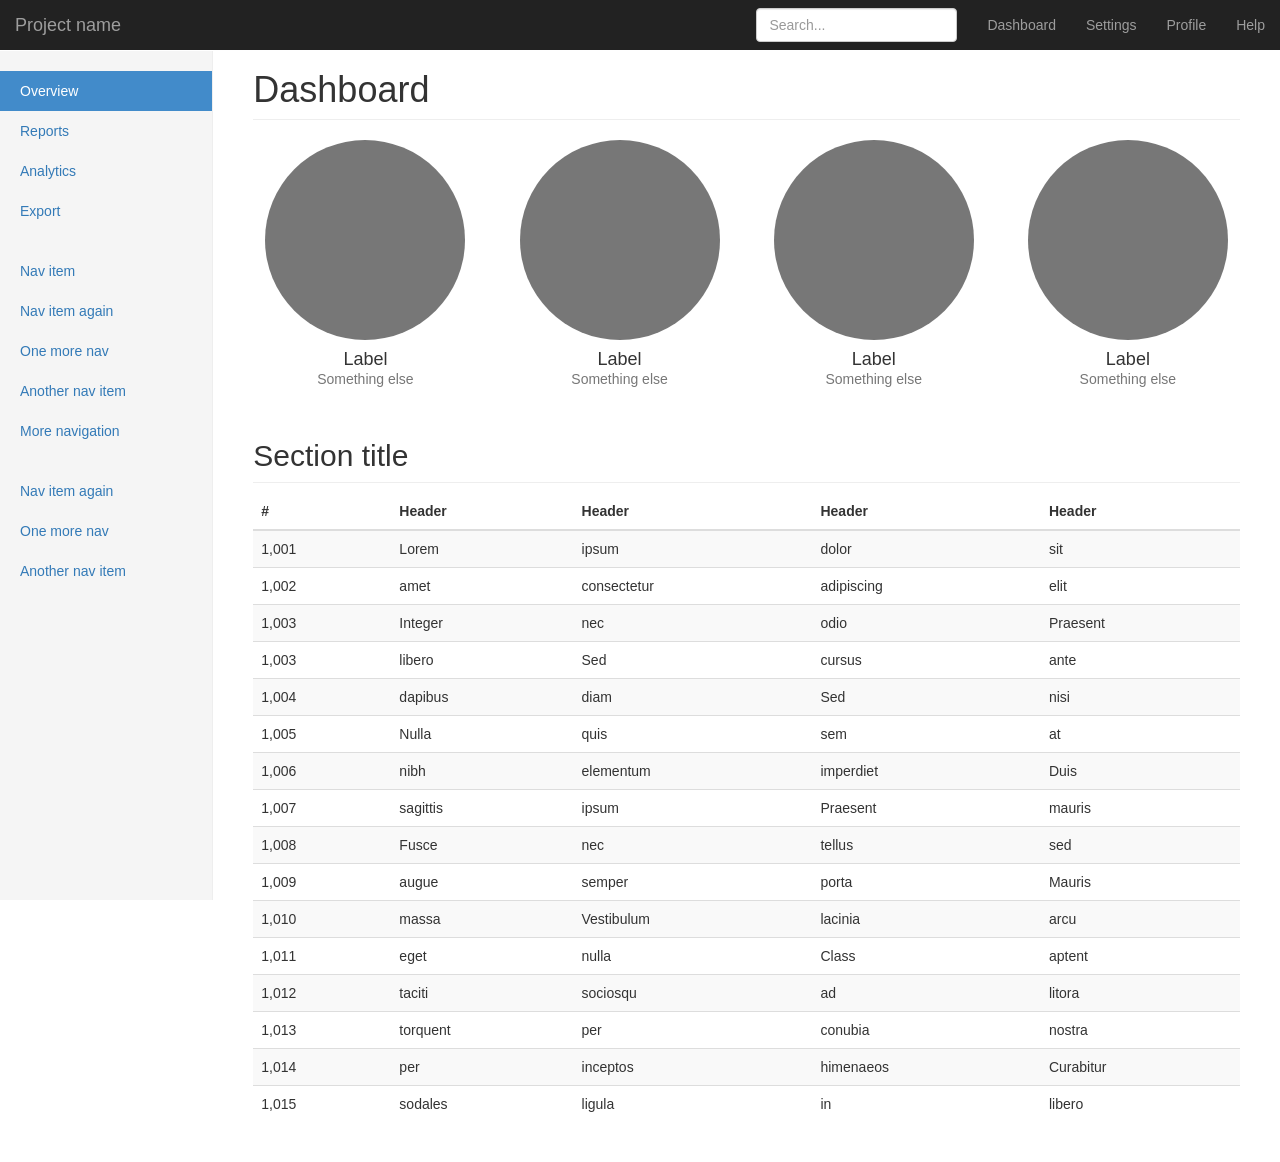
<file: Incredible India/bootstrap-3.3.6/bootstrap-3.3.6/docs/examples/dashboard/index.html>
<!DOCTYPE html>
<html lang="en">
  <head>
    <meta charset="utf-8">
    <meta http-equiv="X-UA-Compatible" content="IE=edge">
    <meta name="viewport" content="width=device-width, initial-scale=1">
    <!-- The above 3 meta tags *must* come first in the head; any other head content must come *after* these tags -->
    <meta name="description" content="">
    <meta name="author" content="">
    <link rel="icon" href="../../favicon.ico">

    <title>Dashboard Template for Bootstrap</title>

    <!-- Bootstrap core CSS -->
    <link href="../../dist/css/bootstrap.min.css" rel="stylesheet">

    <!-- IE10 viewport hack for Surface/desktop Windows 8 bug -->
    <link href="../../assets/css/ie10-viewport-bug-workaround.css" rel="stylesheet">

    <!-- Custom styles for this template -->
    <link href="dashboard.css" rel="stylesheet">

    <!-- Just for debugging purposes. Don't actually copy these 2 lines! -->
    <!--[if lt IE 9]><script src="../../assets/js/ie8-responsive-file-warning.js"></script><![endif]-->
    <script src="../../assets/js/ie-emulation-modes-warning.js"></script>

    <!-- HTML5 shim and Respond.js for IE8 support of HTML5 elements and media queries -->
    <!--[if lt IE 9]>
      <script src="https://oss.maxcdn.com/html5shiv/3.7.2/html5shiv.min.js"></script>
      <script src="https://oss.maxcdn.com/respond/1.4.2/respond.min.js"></script>
    <![endif]-->
  </head>

  <body>

    <nav class="navbar navbar-inverse navbar-fixed-top">
      <div class="container-fluid">
        <div class="navbar-header">
          <button type="button" class="navbar-toggle collapsed" data-toggle="collapse" data-target="#navbar" aria-expanded="false" aria-controls="navbar">
            <span class="sr-only">Toggle navigation</span>
            <span class="icon-bar"></span>
            <span class="icon-bar"></span>
            <span class="icon-bar"></span>
          </button>
          <a class="navbar-brand" href="#">Project name</a>
        </div>
        <div id="navbar" class="navbar-collapse collapse">
          <ul class="nav navbar-nav navbar-right">
            <li><a href="#">Dashboard</a></li>
            <li><a href="#">Settings</a></li>
            <li><a href="#">Profile</a></li>
            <li><a href="#">Help</a></li>
          </ul>
          <form class="navbar-form navbar-right">
            <input type="text" class="form-control" placeholder="Search...">
          </form>
        </div>
      </div>
    </nav>

    <div class="container-fluid">
      <div class="row">
        <div class="col-sm-3 col-md-2 sidebar">
          <ul class="nav nav-sidebar">
            <li class="active"><a href="#">Overview <span class="sr-only">(current)</span></a></li>
            <li><a href="#">Reports</a></li>
            <li><a href="#">Analytics</a></li>
            <li><a href="#">Export</a></li>
          </ul>
          <ul class="nav nav-sidebar">
            <li><a href="">Nav item</a></li>
            <li><a href="">Nav item again</a></li>
            <li><a href="">One more nav</a></li>
            <li><a href="">Another nav item</a></li>
            <li><a href="">More navigation</a></li>
          </ul>
          <ul class="nav nav-sidebar">
            <li><a href="">Nav item again</a></li>
            <li><a href="">One more nav</a></li>
            <li><a href="">Another nav item</a></li>
          </ul>
        </div>
        <div class="col-sm-9 col-sm-offset-3 col-md-10 col-md-offset-2 main">
          <h1 class="page-header">Dashboard</h1>

          <div class="row placeholders">
            <div class="col-xs-6 col-sm-3 placeholder">
              <img src="[data-uri]" width="200" height="200" class="img-responsive" alt="Generic placeholder thumbnail">
              <h4>Label</h4>
              <span class="text-muted">Something else</span>
            </div>
            <div class="col-xs-6 col-sm-3 placeholder">
              <img src="[data-uri]" width="200" height="200" class="img-responsive" alt="Generic placeholder thumbnail">
              <h4>Label</h4>
              <span class="text-muted">Something else</span>
            </div>
            <div class="col-xs-6 col-sm-3 placeholder">
              <img src="[data-uri]" width="200" height="200" class="img-responsive" alt="Generic placeholder thumbnail">
              <h4>Label</h4>
              <span class="text-muted">Something else</span>
            </div>
            <div class="col-xs-6 col-sm-3 placeholder">
              <img src="[data-uri]" width="200" height="200" class="img-responsive" alt="Generic placeholder thumbnail">
              <h4>Label</h4>
              <span class="text-muted">Something else</span>
            </div>
          </div>

          <h2 class="sub-header">Section title</h2>
          <div class="table-responsive">
            <table class="table table-striped">
              <thead>
                <tr>
                  <th>#</th>
                  <th>Header</th>
                  <th>Header</th>
                  <th>Header</th>
                  <th>Header</th>
                </tr>
              </thead>
              <tbody>
                <tr>
                  <td>1,001</td>
                  <td>Lorem</td>
                  <td>ipsum</td>
                  <td>dolor</td>
                  <td>sit</td>
                </tr>
                <tr>
                  <td>1,002</td>
                  <td>amet</td>
                  <td>consectetur</td>
                  <td>adipiscing</td>
                  <td>elit</td>
                </tr>
                <tr>
                  <td>1,003</td>
                  <td>Integer</td>
                  <td>nec</td>
                  <td>odio</td>
                  <td>Praesent</td>
                </tr>
                <tr>
                  <td>1,003</td>
                  <td>libero</td>
                  <td>Sed</td>
                  <td>cursus</td>
                  <td>ante</td>
                </tr>
                <tr>
                  <td>1,004</td>
                  <td>dapibus</td>
                  <td>diam</td>
                  <td>Sed</td>
                  <td>nisi</td>
                </tr>
                <tr>
                  <td>1,005</td>
                  <td>Nulla</td>
                  <td>quis</td>
                  <td>sem</td>
                  <td>at</td>
                </tr>
                <tr>
                  <td>1,006</td>
                  <td>nibh</td>
                  <td>elementum</td>
                  <td>imperdiet</td>
                  <td>Duis</td>
                </tr>
                <tr>
                  <td>1,007</td>
                  <td>sagittis</td>
                  <td>ipsum</td>
                  <td>Praesent</td>
                  <td>mauris</td>
                </tr>
                <tr>
                  <td>1,008</td>
                  <td>Fusce</td>
                  <td>nec</td>
                  <td>tellus</td>
                  <td>sed</td>
                </tr>
                <tr>
                  <td>1,009</td>
                  <td>augue</td>
                  <td>semper</td>
                  <td>porta</td>
                  <td>Mauris</td>
                </tr>
                <tr>
                  <td>1,010</td>
                  <td>massa</td>
                  <td>Vestibulum</td>
                  <td>lacinia</td>
                  <td>arcu</td>
                </tr>
                <tr>
                  <td>1,011</td>
                  <td>eget</td>
                  <td>nulla</td>
                  <td>Class</td>
                  <td>aptent</td>
                </tr>
                <tr>
                  <td>1,012</td>
                  <td>taciti</td>
                  <td>sociosqu</td>
                  <td>ad</td>
                  <td>litora</td>
                </tr>
                <tr>
                  <td>1,013</td>
                  <td>torquent</td>
                  <td>per</td>
                  <td>conubia</td>
                  <td>nostra</td>
                </tr>
                <tr>
                  <td>1,014</td>
                  <td>per</td>
                  <td>inceptos</td>
                  <td>himenaeos</td>
                  <td>Curabitur</td>
                </tr>
                <tr>
                  <td>1,015</td>
                  <td>sodales</td>
                  <td>ligula</td>
                  <td>in</td>
                  <td>libero</td>
                </tr>
              </tbody>
            </table>
          </div>
        </div>
      </div>
    </div>

    <!-- Bootstrap core JavaScript
    ================================================== -->
    <!-- Placed at the end of the document so the pages load faster -->
    <script src="https://ajax.googleapis.com/ajax/libs/jquery/1.11.3/jquery.min.js"></script>
    <script>window.jQuery || document.write('<script src="../../assets/js/vendor/jquery.min.js"><\/script>')</script>
    <script src="../../dist/js/bootstrap.min.js"></script>
    <!-- Just to make our placeholder images work. Don't actually copy the next line! -->
    <script src="../../assets/js/vendor/holder.min.js"></script>
    <!-- IE10 viewport hack for Surface/desktop Windows 8 bug -->
    <script src="../../assets/js/ie10-viewport-bug-workaround.js"></script>
  </body>
</html>
</file>
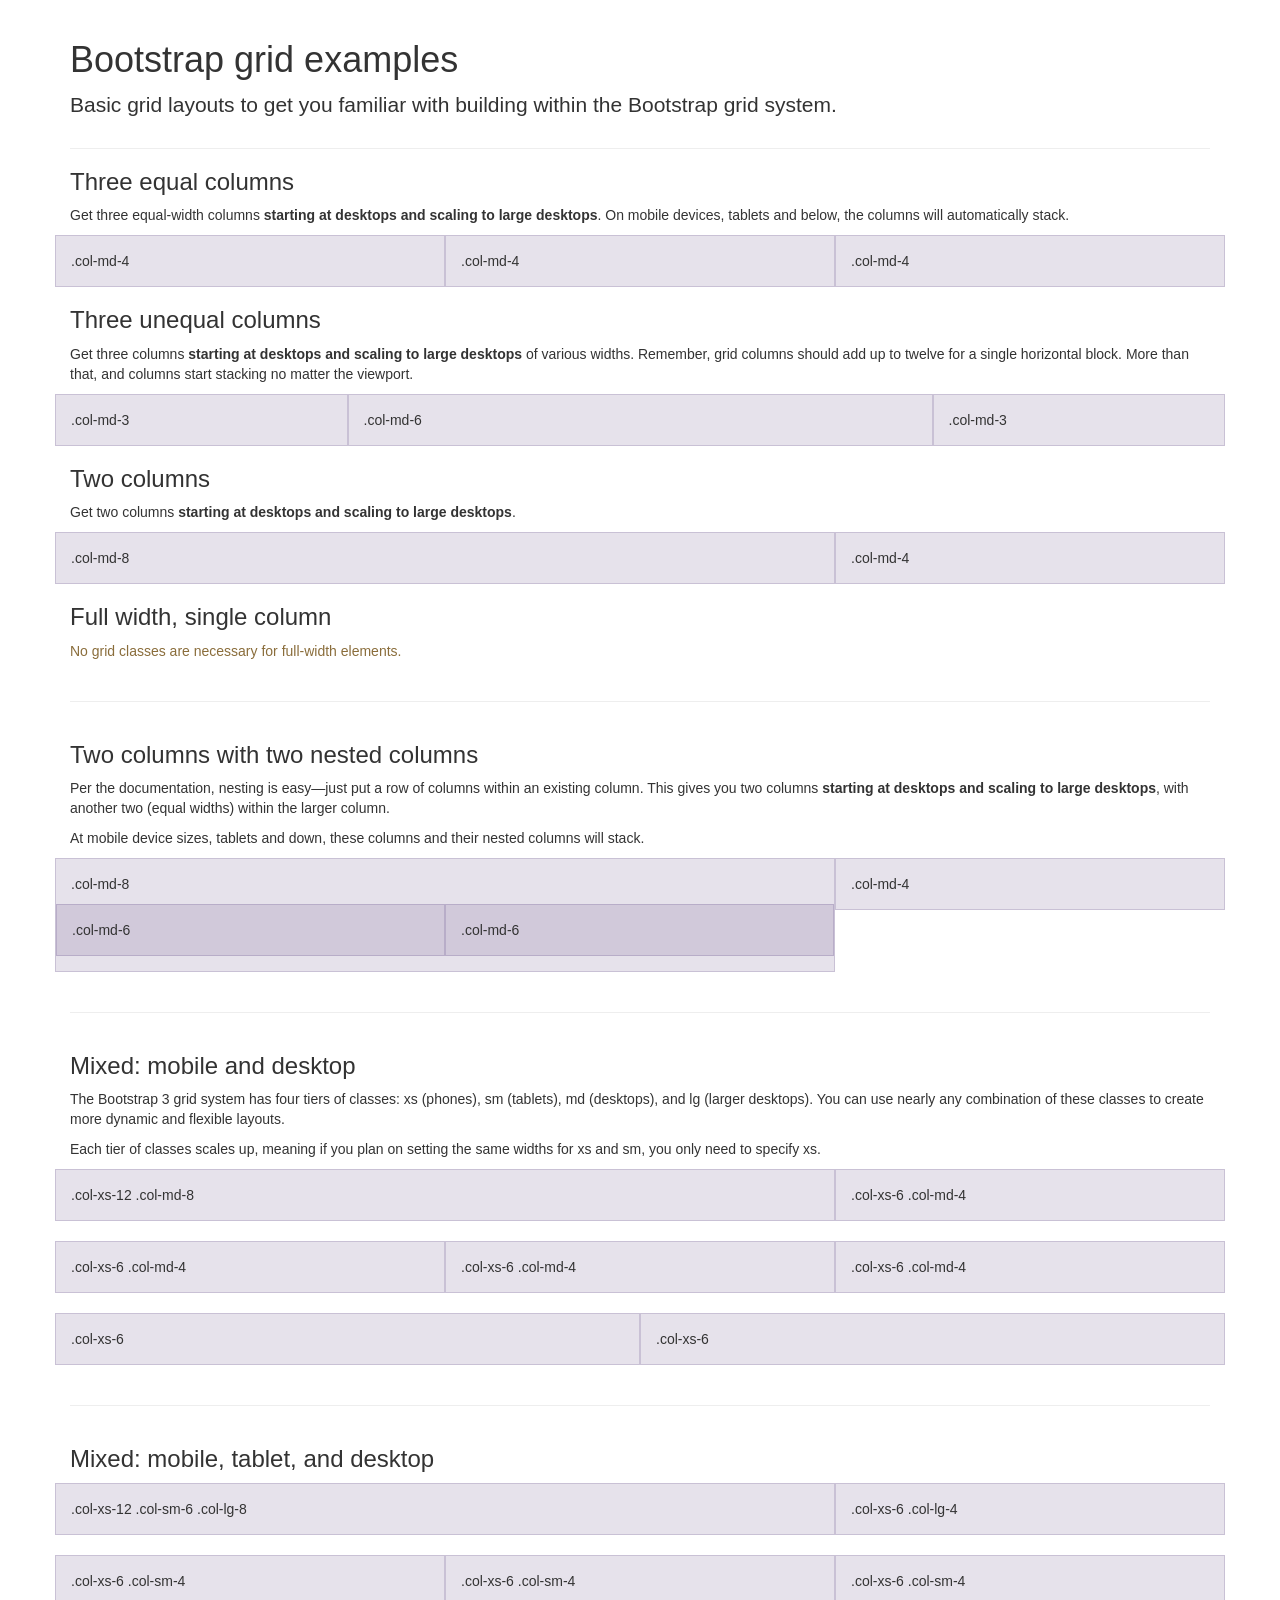
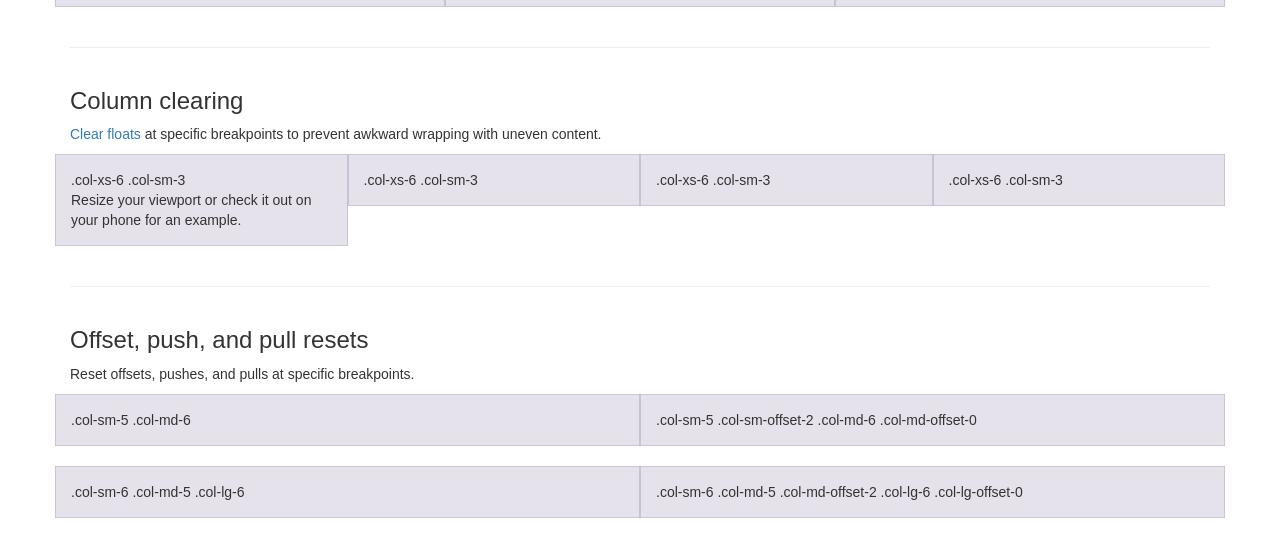
<file: Incredible India/bootstrap-3.3.6/bootstrap-3.3.6/docs/examples/grid/index.html>
<!DOCTYPE html>
<html lang="en">
  <head>
    <meta charset="utf-8">
    <meta http-equiv="X-UA-Compatible" content="IE=edge">
    <meta name="viewport" content="width=device-width, initial-scale=1">
    <!-- The above 3 meta tags *must* come first in the head; any other head content must come *after* these tags -->
    <meta name="description" content="">
    <meta name="author" content="">
    <link rel="icon" href="../../favicon.ico">

    <title>Grid Template for Bootstrap</title>

    <!-- Bootstrap core CSS -->
    <link href="../../dist/css/bootstrap.min.css" rel="stylesheet">

    <!-- IE10 viewport hack for Surface/desktop Windows 8 bug -->
    <link href="../../assets/css/ie10-viewport-bug-workaround.css" rel="stylesheet">

    <!-- Custom styles for this template -->
    <link href="grid.css" rel="stylesheet">

    <!-- Just for debugging purposes. Don't actually copy these 2 lines! -->
    <!--[if lt IE 9]><script src="../../assets/js/ie8-responsive-file-warning.js"></script><![endif]-->
    <script src="../../assets/js/ie-emulation-modes-warning.js"></script>

    <!-- HTML5 shim and Respond.js for IE8 support of HTML5 elements and media queries -->
    <!--[if lt IE 9]>
      <script src="https://oss.maxcdn.com/html5shiv/3.7.2/html5shiv.min.js"></script>
      <script src="https://oss.maxcdn.com/respond/1.4.2/respond.min.js"></script>
    <![endif]-->
  </head>

  <body>
    <div class="container">

      <div class="page-header">
        <h1>Bootstrap grid examples</h1>
        <p class="lead">Basic grid layouts to get you familiar with building within the Bootstrap grid system.</p>
      </div>

      <h3>Three equal columns</h3>
      <p>Get three equal-width columns <strong>starting at desktops and scaling to large desktops</strong>. On mobile devices, tablets and below, the columns will automatically stack.</p>
      <div class="row">
        <div class="col-md-4">.col-md-4</div>
        <div class="col-md-4">.col-md-4</div>
        <div class="col-md-4">.col-md-4</div>
      </div>

      <h3>Three unequal columns</h3>
      <p>Get three columns <strong>starting at desktops and scaling to large desktops</strong> of various widths. Remember, grid columns should add up to twelve for a single horizontal block. More than that, and columns start stacking no matter the viewport.</p>
      <div class="row">
        <div class="col-md-3">.col-md-3</div>
        <div class="col-md-6">.col-md-6</div>
        <div class="col-md-3">.col-md-3</div>
      </div>

      <h3>Two columns</h3>
      <p>Get two columns <strong>starting at desktops and scaling to large desktops</strong>.</p>
      <div class="row">
        <div class="col-md-8">.col-md-8</div>
        <div class="col-md-4">.col-md-4</div>
      </div>

      <h3>Full width, single column</h3>
      <p class="text-warning">No grid classes are necessary for full-width elements.</p>

      <hr>

      <h3>Two columns with two nested columns</h3>
      <p>Per the documentation, nesting is easy—just put a row of columns within an existing column. This gives you two columns <strong>starting at desktops and scaling to large desktops</strong>, with another two (equal widths) within the larger column.</p>
      <p>At mobile device sizes, tablets and down, these columns and their nested columns will stack.</p>
      <div class="row">
        <div class="col-md-8">
          .col-md-8
          <div class="row">
            <div class="col-md-6">.col-md-6</div>
            <div class="col-md-6">.col-md-6</div>
          </div>
        </div>
        <div class="col-md-4">.col-md-4</div>
      </div>

      <hr>

      <h3>Mixed: mobile and desktop</h3>
      <p>The Bootstrap 3 grid system has four tiers of classes: xs (phones), sm (tablets), md (desktops), and lg (larger desktops). You can use nearly any combination of these classes to create more dynamic and flexible layouts.</p>
      <p>Each tier of classes scales up, meaning if you plan on setting the same widths for xs and sm, you only need to specify xs.</p>
      <div class="row">
        <div class="col-xs-12 col-md-8">.col-xs-12 .col-md-8</div>
        <div class="col-xs-6 col-md-4">.col-xs-6 .col-md-4</div>
      </div>
      <div class="row">
        <div class="col-xs-6 col-md-4">.col-xs-6 .col-md-4</div>
        <div class="col-xs-6 col-md-4">.col-xs-6 .col-md-4</div>
        <div class="col-xs-6 col-md-4">.col-xs-6 .col-md-4</div>
      </div>
      <div class="row">
        <div class="col-xs-6">.col-xs-6</div>
        <div class="col-xs-6">.col-xs-6</div>
      </div>

      <hr>

      <h3>Mixed: mobile, tablet, and desktop</h3>
      <p></p>
      <div class="row">
        <div class="col-xs-12 col-sm-6 col-lg-8">.col-xs-12 .col-sm-6 .col-lg-8</div>
        <div class="col-xs-6 col-lg-4">.col-xs-6 .col-lg-4</div>
      </div>
      <div class="row">
        <div class="col-xs-6 col-sm-4">.col-xs-6 .col-sm-4</div>
        <div class="col-xs-6 col-sm-4">.col-xs-6 .col-sm-4</div>
        <div class="col-xs-6 col-sm-4">.col-xs-6 .col-sm-4</div>
      </div>

      <hr>

      <h3>Column clearing</h3>
      <p><a href="http://getbootstrap.com/css/#grid-responsive-resets">Clear floats</a> at specific breakpoints to prevent awkward wrapping with uneven content.</p>
      <div class="row">
        <div class="col-xs-6 col-sm-3">
          .col-xs-6 .col-sm-3
          <br>
          Resize your viewport or check it out on your phone for an example.
        </div>
        <div class="col-xs-6 col-sm-3">.col-xs-6 .col-sm-3</div>

        <!-- Add the extra clearfix for only the required viewport -->
        <div class="clearfix visible-xs"></div>

        <div class="col-xs-6 col-sm-3">.col-xs-6 .col-sm-3</div>
        <div class="col-xs-6 col-sm-3">.col-xs-6 .col-sm-3</div>
      </div>

      <hr>

      <h3>Offset, push, and pull resets</h3>
      <p>Reset offsets, pushes, and pulls at specific breakpoints.</p>
      <div class="row">
        <div class="col-sm-5 col-md-6">.col-sm-5 .col-md-6</div>
        <div class="col-sm-5 col-sm-offset-2 col-md-6 col-md-offset-0">.col-sm-5 .col-sm-offset-2 .col-md-6 .col-md-offset-0</div>
      </div>
      <div class="row">
        <div class="col-sm-6 col-md-5 col-lg-6">.col-sm-6 .col-md-5 .col-lg-6</div>
        <div class="col-sm-6 col-md-5 col-md-offset-2 col-lg-6 col-lg-offset-0">.col-sm-6 .col-md-5 .col-md-offset-2 .col-lg-6 .col-lg-offset-0</div>
      </div>


    </div> <!-- /container -->


    <!-- IE10 viewport hack for Surface/desktop Windows 8 bug -->
    <script src="../../assets/js/ie10-viewport-bug-workaround.js"></script>
  </body>
</html>
</file>
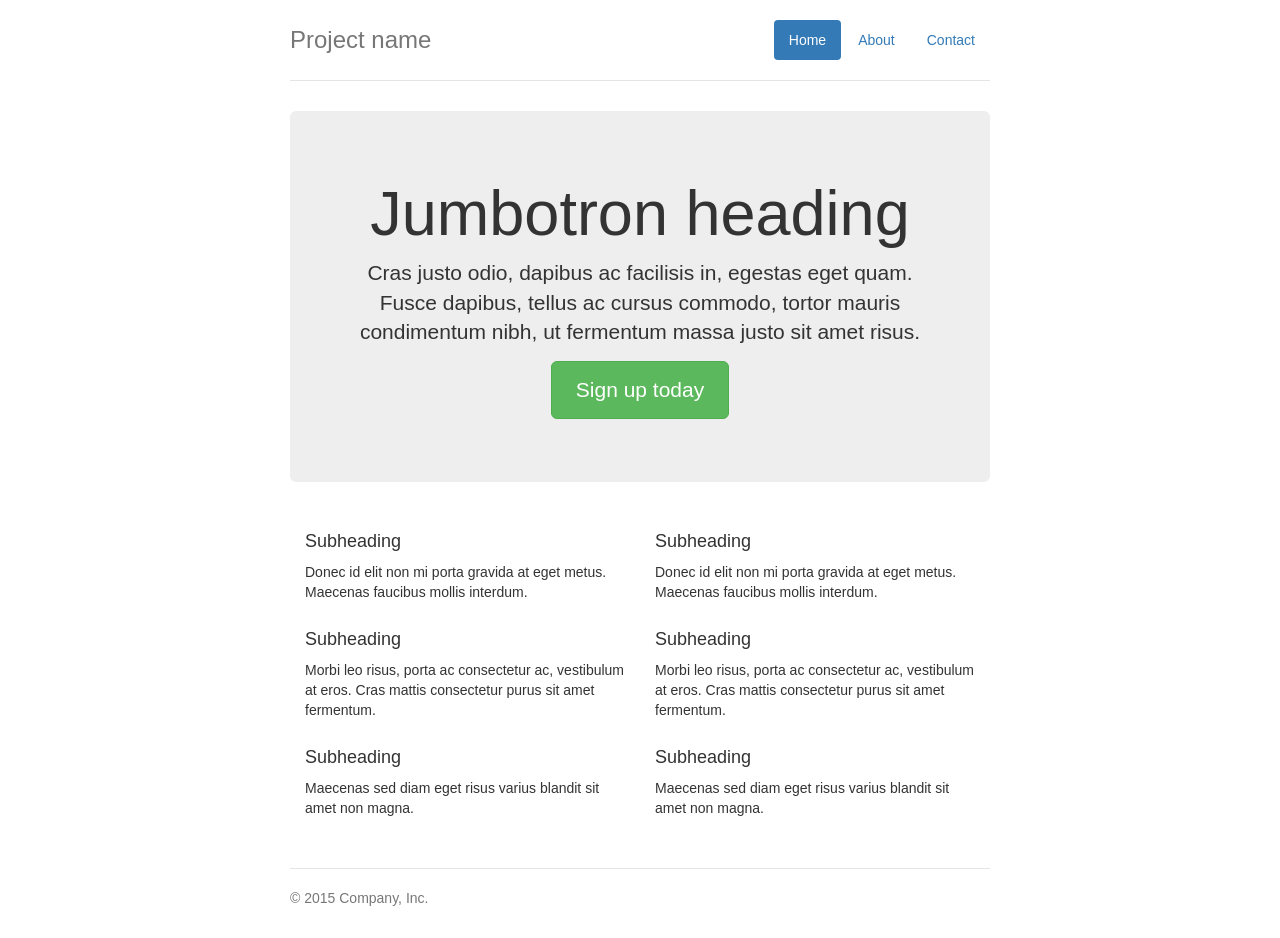
<file: Incredible India/bootstrap-3.3.6/bootstrap-3.3.6/docs/examples/jumbotron-narrow/index.html>
<!DOCTYPE html>
<html lang="en">
  <head>
    <meta charset="utf-8">
    <meta http-equiv="X-UA-Compatible" content="IE=edge">
    <meta name="viewport" content="width=device-width, initial-scale=1">
    <!-- The above 3 meta tags *must* come first in the head; any other head content must come *after* these tags -->
    <meta name="description" content="">
    <meta name="author" content="">
    <link rel="icon" href="../../favicon.ico">

    <title>Narrow Jumbotron Template for Bootstrap</title>

    <!-- Bootstrap core CSS -->
    <link href="../../dist/css/bootstrap.min.css" rel="stylesheet">

    <!-- IE10 viewport hack for Surface/desktop Windows 8 bug -->
    <link href="../../assets/css/ie10-viewport-bug-workaround.css" rel="stylesheet">

    <!-- Custom styles for this template -->
    <link href="jumbotron-narrow.css" rel="stylesheet">

    <!-- Just for debugging purposes. Don't actually copy these 2 lines! -->
    <!--[if lt IE 9]><script src="../../assets/js/ie8-responsive-file-warning.js"></script><![endif]-->
    <script src="../../assets/js/ie-emulation-modes-warning.js"></script>

    <!-- HTML5 shim and Respond.js for IE8 support of HTML5 elements and media queries -->
    <!--[if lt IE 9]>
      <script src="https://oss.maxcdn.com/html5shiv/3.7.2/html5shiv.min.js"></script>
      <script src="https://oss.maxcdn.com/respond/1.4.2/respond.min.js"></script>
    <![endif]-->
  </head>

  <body>

    <div class="container">
      <div class="header clearfix">
        <nav>
          <ul class="nav nav-pills pull-right">
            <li role="presentation" class="active"><a href="#">Home</a></li>
            <li role="presentation"><a href="#">About</a></li>
            <li role="presentation"><a href="#">Contact</a></li>
          </ul>
        </nav>
        <h3 class="text-muted">Project name</h3>
      </div>

      <div class="jumbotron">
        <h1>Jumbotron heading</h1>
        <p class="lead">Cras justo odio, dapibus ac facilisis in, egestas eget quam. Fusce dapibus, tellus ac cursus commodo, tortor mauris condimentum nibh, ut fermentum massa justo sit amet risus.</p>
        <p><a class="btn btn-lg btn-success" href="#" role="button">Sign up today</a></p>
      </div>

      <div class="row marketing">
        <div class="col-lg-6">
          <h4>Subheading</h4>
          <p>Donec id elit non mi porta gravida at eget metus. Maecenas faucibus mollis interdum.</p>

          <h4>Subheading</h4>
          <p>Morbi leo risus, porta ac consectetur ac, vestibulum at eros. Cras mattis consectetur purus sit amet fermentum.</p>

          <h4>Subheading</h4>
          <p>Maecenas sed diam eget risus varius blandit sit amet non magna.</p>
        </div>

        <div class="col-lg-6">
          <h4>Subheading</h4>
          <p>Donec id elit non mi porta gravida at eget metus. Maecenas faucibus mollis interdum.</p>

          <h4>Subheading</h4>
          <p>Morbi leo risus, porta ac consectetur ac, vestibulum at eros. Cras mattis consectetur purus sit amet fermentum.</p>

          <h4>Subheading</h4>
          <p>Maecenas sed diam eget risus varius blandit sit amet non magna.</p>
        </div>
      </div>

      <footer class="footer">
        <p>&copy; 2015 Company, Inc.</p>
      </footer>

    </div> <!-- /container -->


    <!-- IE10 viewport hack for Surface/desktop Windows 8 bug -->
    <script src="../../assets/js/ie10-viewport-bug-workaround.js"></script>
  </body>
</html>
</file>
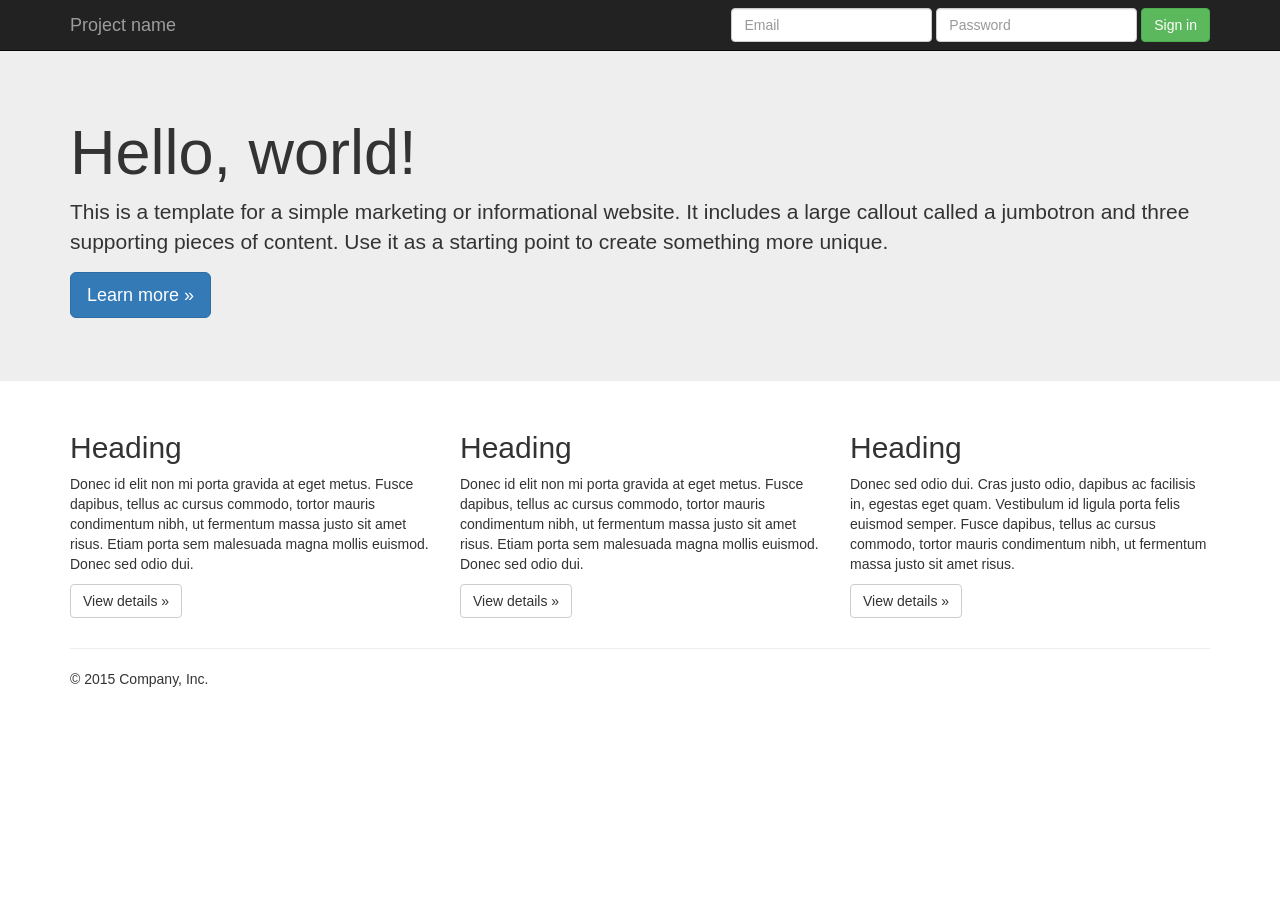
<file: Incredible India/bootstrap-3.3.6/bootstrap-3.3.6/docs/examples/jumbotron/index.html>
<!DOCTYPE html>
<html lang="en">
  <head>
    <meta charset="utf-8">
    <meta http-equiv="X-UA-Compatible" content="IE=edge">
    <meta name="viewport" content="width=device-width, initial-scale=1">
    <!-- The above 3 meta tags *must* come first in the head; any other head content must come *after* these tags -->
    <meta name="description" content="">
    <meta name="author" content="">
    <link rel="icon" href="../../favicon.ico">

    <title>Jumbotron Template for Bootstrap</title>

    <!-- Bootstrap core CSS -->
    <link href="../../dist/css/bootstrap.min.css" rel="stylesheet">

    <!-- IE10 viewport hack for Surface/desktop Windows 8 bug -->
    <link href="../../assets/css/ie10-viewport-bug-workaround.css" rel="stylesheet">

    <!-- Custom styles for this template -->
    <link href="jumbotron.css" rel="stylesheet">

    <!-- Just for debugging purposes. Don't actually copy these 2 lines! -->
    <!--[if lt IE 9]><script src="../../assets/js/ie8-responsive-file-warning.js"></script><![endif]-->
    <script src="../../assets/js/ie-emulation-modes-warning.js"></script>

    <!-- HTML5 shim and Respond.js for IE8 support of HTML5 elements and media queries -->
    <!--[if lt IE 9]>
      <script src="https://oss.maxcdn.com/html5shiv/3.7.2/html5shiv.min.js"></script>
      <script src="https://oss.maxcdn.com/respond/1.4.2/respond.min.js"></script>
    <![endif]-->
  </head>

  <body>

    <nav class="navbar navbar-inverse navbar-fixed-top">
      <div class="container">
        <div class="navbar-header">
          <button type="button" class="navbar-toggle collapsed" data-toggle="collapse" data-target="#navbar" aria-expanded="false" aria-controls="navbar">
            <span class="sr-only">Toggle navigation</span>
            <span class="icon-bar"></span>
            <span class="icon-bar"></span>
            <span class="icon-bar"></span>
          </button>
          <a class="navbar-brand" href="#">Project name</a>
        </div>
        <div id="navbar" class="navbar-collapse collapse">
          <form class="navbar-form navbar-right">
            <div class="form-group">
              <input type="text" placeholder="Email" class="form-control">
            </div>
            <div class="form-group">
              <input type="password" placeholder="Password" class="form-control">
            </div>
            <button type="submit" class="btn btn-success">Sign in</button>
          </form>
        </div><!--/.navbar-collapse -->
      </div>
    </nav>

    <!-- Main jumbotron for a primary marketing message or call to action -->
    <div class="jumbotron">
      <div class="container">
        <h1>Hello, world!</h1>
        <p>This is a template for a simple marketing or informational website. It includes a large callout called a jumbotron and three supporting pieces of content. Use it as a starting point to create something more unique.</p>
        <p><a class="btn btn-primary btn-lg" href="#" role="button">Learn more &raquo;</a></p>
      </div>
    </div>

    <div class="container">
      <!-- Example row of columns -->
      <div class="row">
        <div class="col-md-4">
          <h2>Heading</h2>
          <p>Donec id elit non mi porta gravida at eget metus. Fusce dapibus, tellus ac cursus commodo, tortor mauris condimentum nibh, ut fermentum massa justo sit amet risus. Etiam porta sem malesuada magna mollis euismod. Donec sed odio dui. </p>
          <p><a class="btn btn-default" href="#" role="button">View details &raquo;</a></p>
        </div>
        <div class="col-md-4">
          <h2>Heading</h2>
          <p>Donec id elit non mi porta gravida at eget metus. Fusce dapibus, tellus ac cursus commodo, tortor mauris condimentum nibh, ut fermentum massa justo sit amet risus. Etiam porta sem malesuada magna mollis euismod. Donec sed odio dui. </p>
          <p><a class="btn btn-default" href="#" role="button">View details &raquo;</a></p>
       </div>
        <div class="col-md-4">
          <h2>Heading</h2>
          <p>Donec sed odio dui. Cras justo odio, dapibus ac facilisis in, egestas eget quam. Vestibulum id ligula porta felis euismod semper. Fusce dapibus, tellus ac cursus commodo, tortor mauris condimentum nibh, ut fermentum massa justo sit amet risus.</p>
          <p><a class="btn btn-default" href="#" role="button">View details &raquo;</a></p>
        </div>
      </div>

      <hr>

      <footer>
        <p>&copy; 2015 Company, Inc.</p>
      </footer>
    </div> <!-- /container -->


    <!-- Bootstrap core JavaScript
    ================================================== -->
    <!-- Placed at the end of the document so the pages load faster -->
    <script src="https://ajax.googleapis.com/ajax/libs/jquery/1.11.3/jquery.min.js"></script>
    <script>window.jQuery || document.write('<script src="../../assets/js/vendor/jquery.min.js"><\/script>')</script>
    <script src="../../dist/js/bootstrap.min.js"></script>
    <!-- IE10 viewport hack for Surface/desktop Windows 8 bug -->
    <script src="../../assets/js/ie10-viewport-bug-workaround.js"></script>
  </body>
</html>
</file>
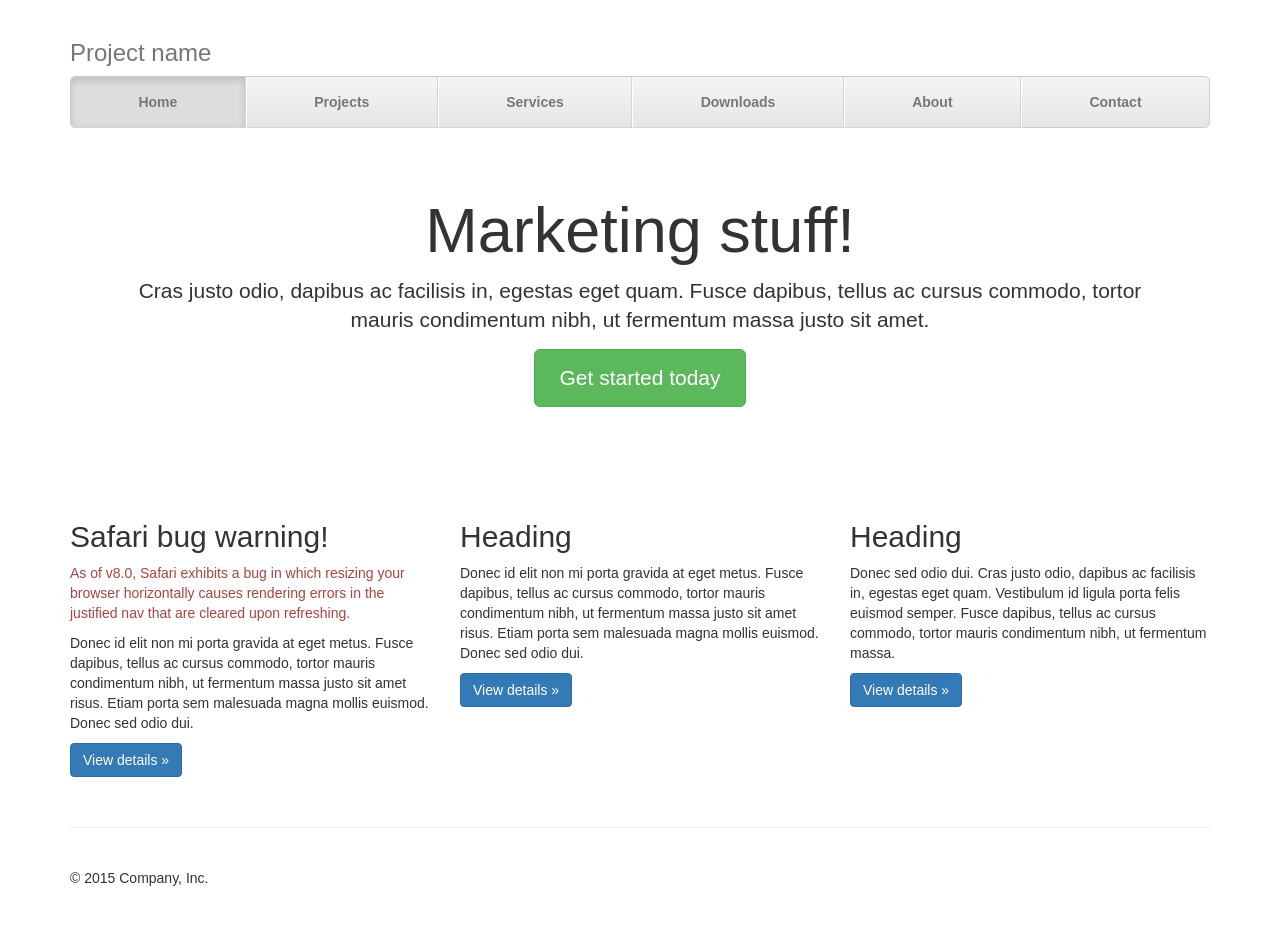
<file: Incredible India/bootstrap-3.3.6/bootstrap-3.3.6/docs/examples/justified-nav/index.html>
<!DOCTYPE html>
<html lang="en">
  <head>
    <meta charset="utf-8">
    <meta http-equiv="X-UA-Compatible" content="IE=edge">
    <meta name="viewport" content="width=device-width, initial-scale=1">
    <!-- The above 3 meta tags *must* come first in the head; any other head content must come *after* these tags -->
    <meta name="description" content="">
    <meta name="author" content="">
    <link rel="icon" href="../../favicon.ico">

    <title>Justified Nav Template for Bootstrap</title>

    <!-- Bootstrap core CSS -->
    <link href="../../dist/css/bootstrap.min.css" rel="stylesheet">

    <!-- IE10 viewport hack for Surface/desktop Windows 8 bug -->
    <link href="../../assets/css/ie10-viewport-bug-workaround.css" rel="stylesheet">

    <!-- Custom styles for this template -->
    <link href="justified-nav.css" rel="stylesheet">

    <!-- Just for debugging purposes. Don't actually copy these 2 lines! -->
    <!--[if lt IE 9]><script src="../../assets/js/ie8-responsive-file-warning.js"></script><![endif]-->
    <script src="../../assets/js/ie-emulation-modes-warning.js"></script>

    <!-- HTML5 shim and Respond.js for IE8 support of HTML5 elements and media queries -->
    <!--[if lt IE 9]>
      <script src="https://oss.maxcdn.com/html5shiv/3.7.2/html5shiv.min.js"></script>
      <script src="https://oss.maxcdn.com/respond/1.4.2/respond.min.js"></script>
    <![endif]-->
  </head>

  <body>

    <div class="container">

      <!-- The justified navigation menu is meant for single line per list item.
           Multiple lines will require custom code not provided by Bootstrap. -->
      <div class="masthead">
        <h3 class="text-muted">Project name</h3>
        <nav>
          <ul class="nav nav-justified">
            <li class="active"><a href="#">Home</a></li>
            <li><a href="#">Projects</a></li>
            <li><a href="#">Services</a></li>
            <li><a href="#">Downloads</a></li>
            <li><a href="#">About</a></li>
            <li><a href="#">Contact</a></li>
          </ul>
        </nav>
      </div>

      <!-- Jumbotron -->
      <div class="jumbotron">
        <h1>Marketing stuff!</h1>
        <p class="lead">Cras justo odio, dapibus ac facilisis in, egestas eget quam. Fusce dapibus, tellus ac cursus commodo, tortor mauris condimentum nibh, ut fermentum massa justo sit amet.</p>
        <p><a class="btn btn-lg btn-success" href="#" role="button">Get started today</a></p>
      </div>

      <!-- Example row of columns -->
      <div class="row">
        <div class="col-lg-4">
          <h2>Safari bug warning!</h2>
          <p class="text-danger">As of v8.0, Safari exhibits a bug in which resizing your browser horizontally causes rendering errors in the justified nav that are cleared upon refreshing.</p>
          <p>Donec id elit non mi porta gravida at eget metus. Fusce dapibus, tellus ac cursus commodo, tortor mauris condimentum nibh, ut fermentum massa justo sit amet risus. Etiam porta sem malesuada magna mollis euismod. Donec sed odio dui. </p>
          <p><a class="btn btn-primary" href="#" role="button">View details &raquo;</a></p>
        </div>
        <div class="col-lg-4">
          <h2>Heading</h2>
          <p>Donec id elit non mi porta gravida at eget metus. Fusce dapibus, tellus ac cursus commodo, tortor mauris condimentum nibh, ut fermentum massa justo sit amet risus. Etiam porta sem malesuada magna mollis euismod. Donec sed odio dui. </p>
          <p><a class="btn btn-primary" href="#" role="button">View details &raquo;</a></p>
       </div>
        <div class="col-lg-4">
          <h2>Heading</h2>
          <p>Donec sed odio dui. Cras justo odio, dapibus ac facilisis in, egestas eget quam. Vestibulum id ligula porta felis euismod semper. Fusce dapibus, tellus ac cursus commodo, tortor mauris condimentum nibh, ut fermentum massa.</p>
          <p><a class="btn btn-primary" href="#" role="button">View details &raquo;</a></p>
        </div>
      </div>

      <!-- Site footer -->
      <footer class="footer">
        <p>&copy; 2015 Company, Inc.</p>
      </footer>

    </div> <!-- /container -->


    <!-- IE10 viewport hack for Surface/desktop Windows 8 bug -->
    <script src="../../assets/js/ie10-viewport-bug-workaround.js"></script>
  </body>
</html>
</file>
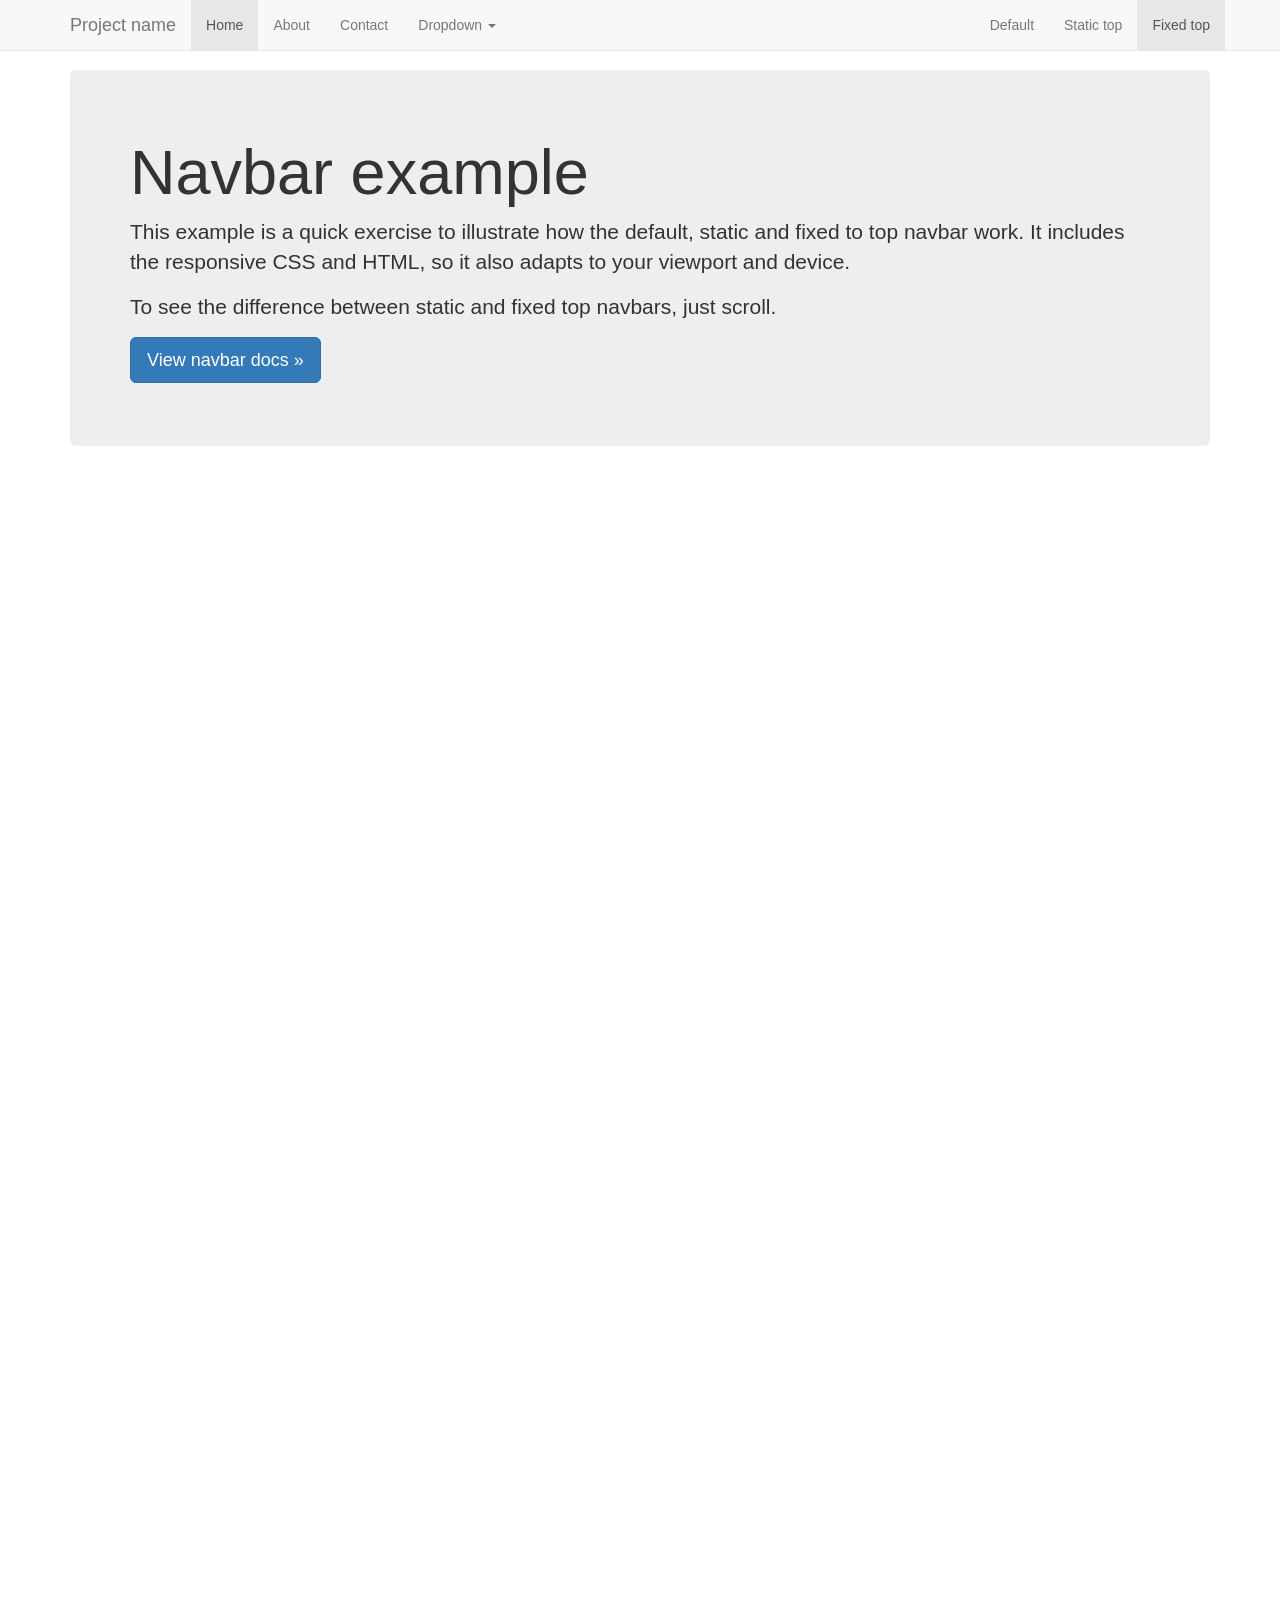
<file: Incredible India/bootstrap-3.3.6/bootstrap-3.3.6/docs/examples/navbar-fixed-top/index.html>
<!DOCTYPE html>
<html lang="en">
  <head>
    <meta charset="utf-8">
    <meta http-equiv="X-UA-Compatible" content="IE=edge">
    <meta name="viewport" content="width=device-width, initial-scale=1">
    <!-- The above 3 meta tags *must* come first in the head; any other head content must come *after* these tags -->
    <meta name="description" content="">
    <meta name="author" content="">
    <link rel="icon" href="../../favicon.ico">

    <title>Fixed Top Navbar Example for Bootstrap</title>

    <!-- Bootstrap core CSS -->
    <link href="../../dist/css/bootstrap.min.css" rel="stylesheet">

    <!-- IE10 viewport hack for Surface/desktop Windows 8 bug -->
    <link href="../../assets/css/ie10-viewport-bug-workaround.css" rel="stylesheet">

    <!-- Custom styles for this template -->
    <link href="navbar-fixed-top.css" rel="stylesheet">

    <!-- Just for debugging purposes. Don't actually copy these 2 lines! -->
    <!--[if lt IE 9]><script src="../../assets/js/ie8-responsive-file-warning.js"></script><![endif]-->
    <script src="../../assets/js/ie-emulation-modes-warning.js"></script>

    <!-- HTML5 shim and Respond.js for IE8 support of HTML5 elements and media queries -->
    <!--[if lt IE 9]>
      <script src="https://oss.maxcdn.com/html5shiv/3.7.2/html5shiv.min.js"></script>
      <script src="https://oss.maxcdn.com/respond/1.4.2/respond.min.js"></script>
    <![endif]-->
  </head>

  <body>

    <!-- Fixed navbar -->
    <nav class="navbar navbar-default navbar-fixed-top">
      <div class="container">
        <div class="navbar-header">
          <button type="button" class="navbar-toggle collapsed" data-toggle="collapse" data-target="#navbar" aria-expanded="false" aria-controls="navbar">
            <span class="sr-only">Toggle navigation</span>
            <span class="icon-bar"></span>
            <span class="icon-bar"></span>
            <span class="icon-bar"></span>
          </button>
          <a class="navbar-brand" href="#">Project name</a>
        </div>
        <div id="navbar" class="navbar-collapse collapse">
          <ul class="nav navbar-nav">
            <li class="active"><a href="#">Home</a></li>
            <li><a href="#about">About</a></li>
            <li><a href="#contact">Contact</a></li>
            <li class="dropdown">
              <a href="#" class="dropdown-toggle" data-toggle="dropdown" role="button" aria-haspopup="true" aria-expanded="false">Dropdown <span class="caret"></span></a>
              <ul class="dropdown-menu">
                <li><a href="#">Action</a></li>
                <li><a href="#">Another action</a></li>
                <li><a href="#">Something else here</a></li>
                <li role="separator" class="divider"></li>
                <li class="dropdown-header">Nav header</li>
                <li><a href="#">Separated link</a></li>
                <li><a href="#">One more separated link</a></li>
              </ul>
            </li>
          </ul>
          <ul class="nav navbar-nav navbar-right">
            <li><a href="../navbar/">Default</a></li>
            <li><a href="../navbar-static-top/">Static top</a></li>
            <li class="active"><a href="./">Fixed top <span class="sr-only">(current)</span></a></li>
          </ul>
        </div><!--/.nav-collapse -->
      </div>
    </nav>

    <div class="container">

      <!-- Main component for a primary marketing message or call to action -->
      <div class="jumbotron">
        <h1>Navbar example</h1>
        <p>This example is a quick exercise to illustrate how the default, static and fixed to top navbar work. It includes the responsive CSS and HTML, so it also adapts to your viewport and device.</p>
        <p>To see the difference between static and fixed top navbars, just scroll.</p>
        <p>
          <a class="btn btn-lg btn-primary" href="../../components/#navbar" role="button">View navbar docs &raquo;</a>
        </p>
      </div>

    </div> <!-- /container -->


    <!-- Bootstrap core JavaScript
    ================================================== -->
    <!-- Placed at the end of the document so the pages load faster -->
    <script src="https://ajax.googleapis.com/ajax/libs/jquery/1.11.3/jquery.min.js"></script>
    <script>window.jQuery || document.write('<script src="../../assets/js/vendor/jquery.min.js"><\/script>')</script>
    <script src="../../dist/js/bootstrap.min.js"></script>
    <!-- IE10 viewport hack for Surface/desktop Windows 8 bug -->
    <script src="../../assets/js/ie10-viewport-bug-workaround.js"></script>
  </body>
</html>
</file>
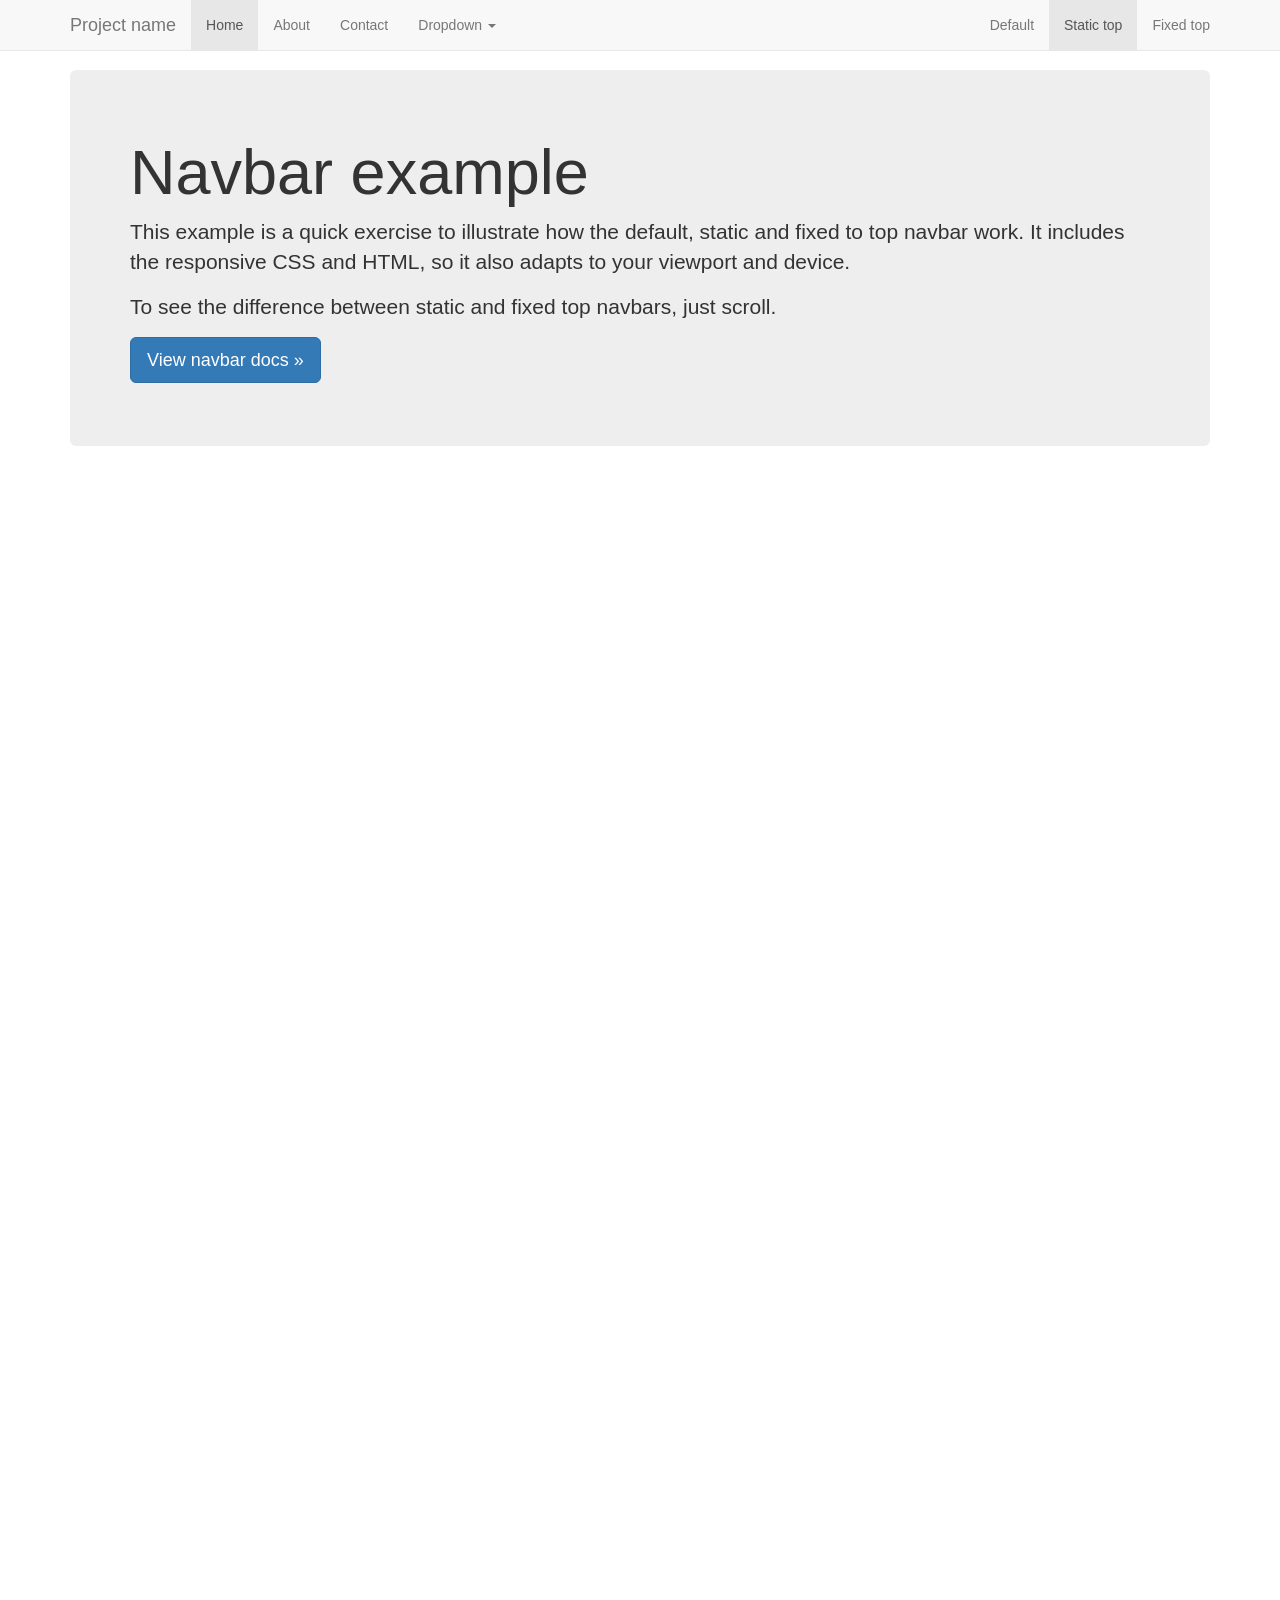
<file: Incredible India/bootstrap-3.3.6/bootstrap-3.3.6/docs/examples/navbar-static-top/index.html>
<!DOCTYPE html>
<html lang="en">
  <head>
    <meta charset="utf-8">
    <meta http-equiv="X-UA-Compatible" content="IE=edge">
    <meta name="viewport" content="width=device-width, initial-scale=1">
    <!-- The above 3 meta tags *must* come first in the head; any other head content must come *after* these tags -->
    <meta name="description" content="">
    <meta name="author" content="">
    <link rel="icon" href="../../favicon.ico">

    <title>Static Top Navbar Example for Bootstrap</title>

    <!-- Bootstrap core CSS -->
    <link href="../../dist/css/bootstrap.min.css" rel="stylesheet">

    <!-- IE10 viewport hack for Surface/desktop Windows 8 bug -->
    <link href="../../assets/css/ie10-viewport-bug-workaround.css" rel="stylesheet">

    <!-- Custom styles for this template -->
    <link href="navbar-static-top.css" rel="stylesheet">

    <!-- Just for debugging purposes. Don't actually copy these 2 lines! -->
    <!--[if lt IE 9]><script src="../../assets/js/ie8-responsive-file-warning.js"></script><![endif]-->
    <script src="../../assets/js/ie-emulation-modes-warning.js"></script>

    <!-- HTML5 shim and Respond.js for IE8 support of HTML5 elements and media queries -->
    <!--[if lt IE 9]>
      <script src="https://oss.maxcdn.com/html5shiv/3.7.2/html5shiv.min.js"></script>
      <script src="https://oss.maxcdn.com/respond/1.4.2/respond.min.js"></script>
    <![endif]-->
  </head>

  <body>

    <!-- Static navbar -->
    <nav class="navbar navbar-default navbar-static-top">
      <div class="container">
        <div class="navbar-header">
          <button type="button" class="navbar-toggle collapsed" data-toggle="collapse" data-target="#navbar" aria-expanded="false" aria-controls="navbar">
            <span class="sr-only">Toggle navigation</span>
            <span class="icon-bar"></span>
            <span class="icon-bar"></span>
            <span class="icon-bar"></span>
          </button>
          <a class="navbar-brand" href="#">Project name</a>
        </div>
        <div id="navbar" class="navbar-collapse collapse">
          <ul class="nav navbar-nav">
            <li class="active"><a href="#">Home</a></li>
            <li><a href="#about">About</a></li>
            <li><a href="#contact">Contact</a></li>
            <li class="dropdown">
              <a href="#" class="dropdown-toggle" data-toggle="dropdown" role="button" aria-haspopup="true" aria-expanded="false">Dropdown <span class="caret"></span></a>
              <ul class="dropdown-menu">
                <li><a href="#">Action</a></li>
                <li><a href="#">Another action</a></li>
                <li><a href="#">Something else here</a></li>
                <li role="separator" class="divider"></li>
                <li class="dropdown-header">Nav header</li>
                <li><a href="#">Separated link</a></li>
                <li><a href="#">One more separated link</a></li>
              </ul>
            </li>
          </ul>
          <ul class="nav navbar-nav navbar-right">
            <li><a href="../navbar/">Default</a></li>
            <li class="active"><a href="./">Static top <span class="sr-only">(current)</span></a></li>
            <li><a href="../navbar-fixed-top/">Fixed top</a></li>
          </ul>
        </div><!--/.nav-collapse -->
      </div>
    </nav>


    <div class="container">

      <!-- Main component for a primary marketing message or call to action -->
      <div class="jumbotron">
        <h1>Navbar example</h1>
        <p>This example is a quick exercise to illustrate how the default, static and fixed to top navbar work. It includes the responsive CSS and HTML, so it also adapts to your viewport and device.</p>
        <p>To see the difference between static and fixed top navbars, just scroll.</p>
        <p>
          <a class="btn btn-lg btn-primary" href="../../components/#navbar" role="button">View navbar docs &raquo;</a>
        </p>
      </div>

    </div> <!-- /container -->


    <!-- Bootstrap core JavaScript
    ================================================== -->
    <!-- Placed at the end of the document so the pages load faster -->
    <script src="https://ajax.googleapis.com/ajax/libs/jquery/1.11.3/jquery.min.js"></script>
    <script>window.jQuery || document.write('<script src="../../assets/js/vendor/jquery.min.js"><\/script>')</script>
    <script src="../../dist/js/bootstrap.min.js"></script>
    <!-- IE10 viewport hack for Surface/desktop Windows 8 bug -->
    <script src="../../assets/js/ie10-viewport-bug-workaround.js"></script>
  </body>
</html>
</file>
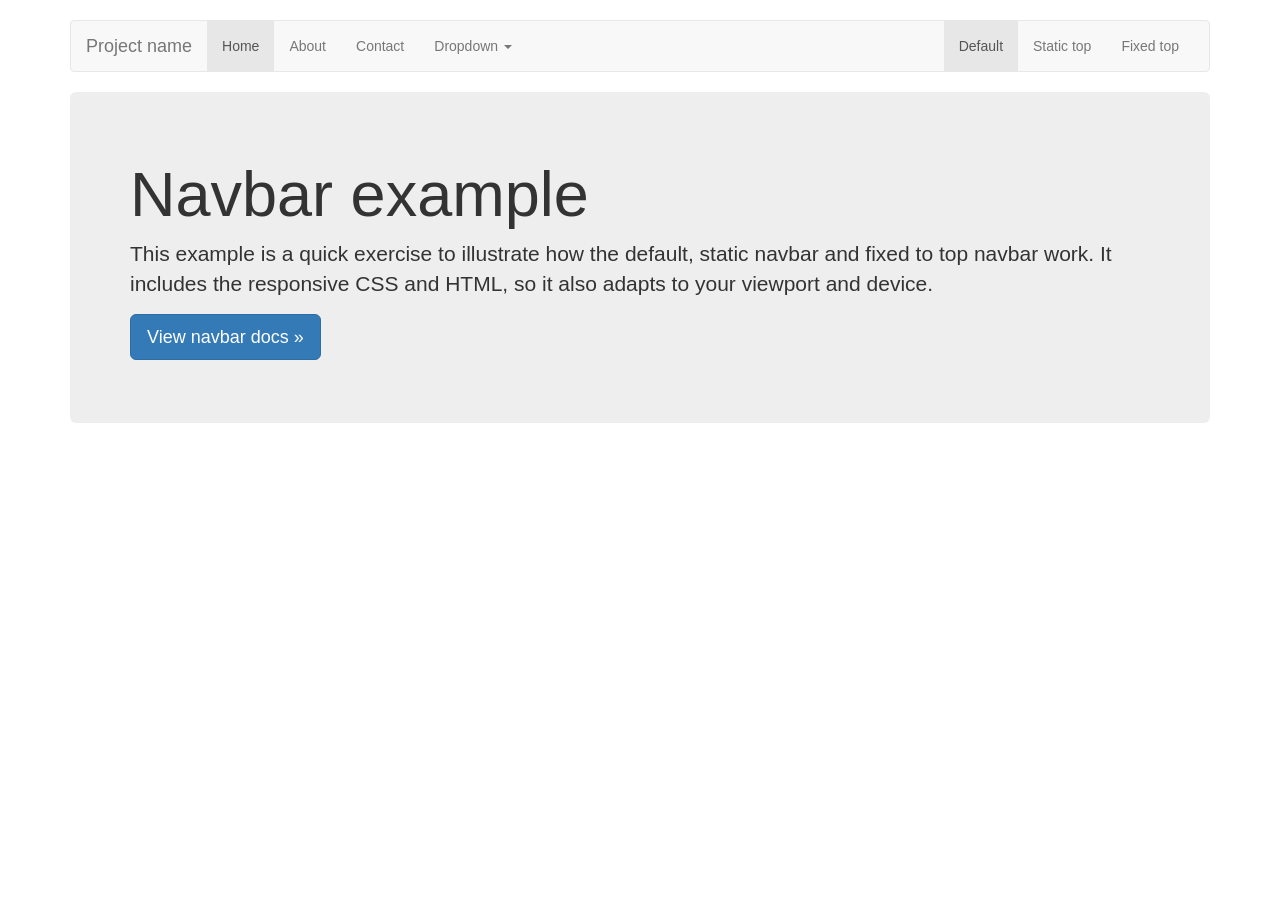
<file: Incredible India/bootstrap-3.3.6/bootstrap-3.3.6/docs/examples/navbar/index.html>
<!DOCTYPE html>
<html lang="en">
  <head>
    <meta charset="utf-8">
    <meta http-equiv="X-UA-Compatible" content="IE=edge">
    <meta name="viewport" content="width=device-width, initial-scale=1">
    <!-- The above 3 meta tags *must* come first in the head; any other head content must come *after* these tags -->
    <meta name="description" content="">
    <meta name="author" content="">
    <link rel="icon" href="../../favicon.ico">

    <title>Navbar Template for Bootstrap</title>

    <!-- Bootstrap core CSS -->
    <link href="../../dist/css/bootstrap.min.css" rel="stylesheet">

    <!-- IE10 viewport hack for Surface/desktop Windows 8 bug -->
    <link href="../../assets/css/ie10-viewport-bug-workaround.css" rel="stylesheet">

    <!-- Custom styles for this template -->
    <link href="navbar.css" rel="stylesheet">

    <!-- Just for debugging purposes. Don't actually copy these 2 lines! -->
    <!--[if lt IE 9]><script src="../../assets/js/ie8-responsive-file-warning.js"></script><![endif]-->
    <script src="../../assets/js/ie-emulation-modes-warning.js"></script>

    <!-- HTML5 shim and Respond.js for IE8 support of HTML5 elements and media queries -->
    <!--[if lt IE 9]>
      <script src="https://oss.maxcdn.com/html5shiv/3.7.2/html5shiv.min.js"></script>
      <script src="https://oss.maxcdn.com/respond/1.4.2/respond.min.js"></script>
    <![endif]-->
  </head>

  <body>

    <div class="container">

      <!-- Static navbar -->
      <nav class="navbar navbar-default">
        <div class="container-fluid">
          <div class="navbar-header">
            <button type="button" class="navbar-toggle collapsed" data-toggle="collapse" data-target="#navbar" aria-expanded="false" aria-controls="navbar">
              <span class="sr-only">Toggle navigation</span>
              <span class="icon-bar"></span>
              <span class="icon-bar"></span>
              <span class="icon-bar"></span>
            </button>
            <a class="navbar-brand" href="#">Project name</a>
          </div>
          <div id="navbar" class="navbar-collapse collapse">
            <ul class="nav navbar-nav">
              <li class="active"><a href="#">Home</a></li>
              <li><a href="#">About</a></li>
              <li><a href="#">Contact</a></li>
              <li class="dropdown">
                <a href="#" class="dropdown-toggle" data-toggle="dropdown" role="button" aria-haspopup="true" aria-expanded="false">Dropdown <span class="caret"></span></a>
                <ul class="dropdown-menu">
                  <li><a href="#">Action</a></li>
                  <li><a href="#">Another action</a></li>
                  <li><a href="#">Something else here</a></li>
                  <li role="separator" class="divider"></li>
                  <li class="dropdown-header">Nav header</li>
                  <li><a href="#">Separated link</a></li>
                  <li><a href="#">One more separated link</a></li>
                </ul>
              </li>
            </ul>
            <ul class="nav navbar-nav navbar-right">
              <li class="active"><a href="./">Default <span class="sr-only">(current)</span></a></li>
              <li><a href="../navbar-static-top/">Static top</a></li>
              <li><a href="../navbar-fixed-top/">Fixed top</a></li>
            </ul>
          </div><!--/.nav-collapse -->
        </div><!--/.container-fluid -->
      </nav>

      <!-- Main component for a primary marketing message or call to action -->
      <div class="jumbotron">
        <h1>Navbar example</h1>
        <p>This example is a quick exercise to illustrate how the default, static navbar and fixed to top navbar work. It includes the responsive CSS and HTML, so it also adapts to your viewport and device.</p>
        <p>
          <a class="btn btn-lg btn-primary" href="../../components/#navbar" role="button">View navbar docs &raquo;</a>
        </p>
      </div>

    </div> <!-- /container -->


    <!-- Bootstrap core JavaScript
    ================================================== -->
    <!-- Placed at the end of the document so the pages load faster -->
    <script src="https://ajax.googleapis.com/ajax/libs/jquery/1.11.3/jquery.min.js"></script>
    <script>window.jQuery || document.write('<script src="../../assets/js/vendor/jquery.min.js"><\/script>')</script>
    <script src="../../dist/js/bootstrap.min.js"></script>
    <!-- IE10 viewport hack for Surface/desktop Windows 8 bug -->
    <script src="../../assets/js/ie10-viewport-bug-workaround.js"></script>
  </body>
</html>
</file>
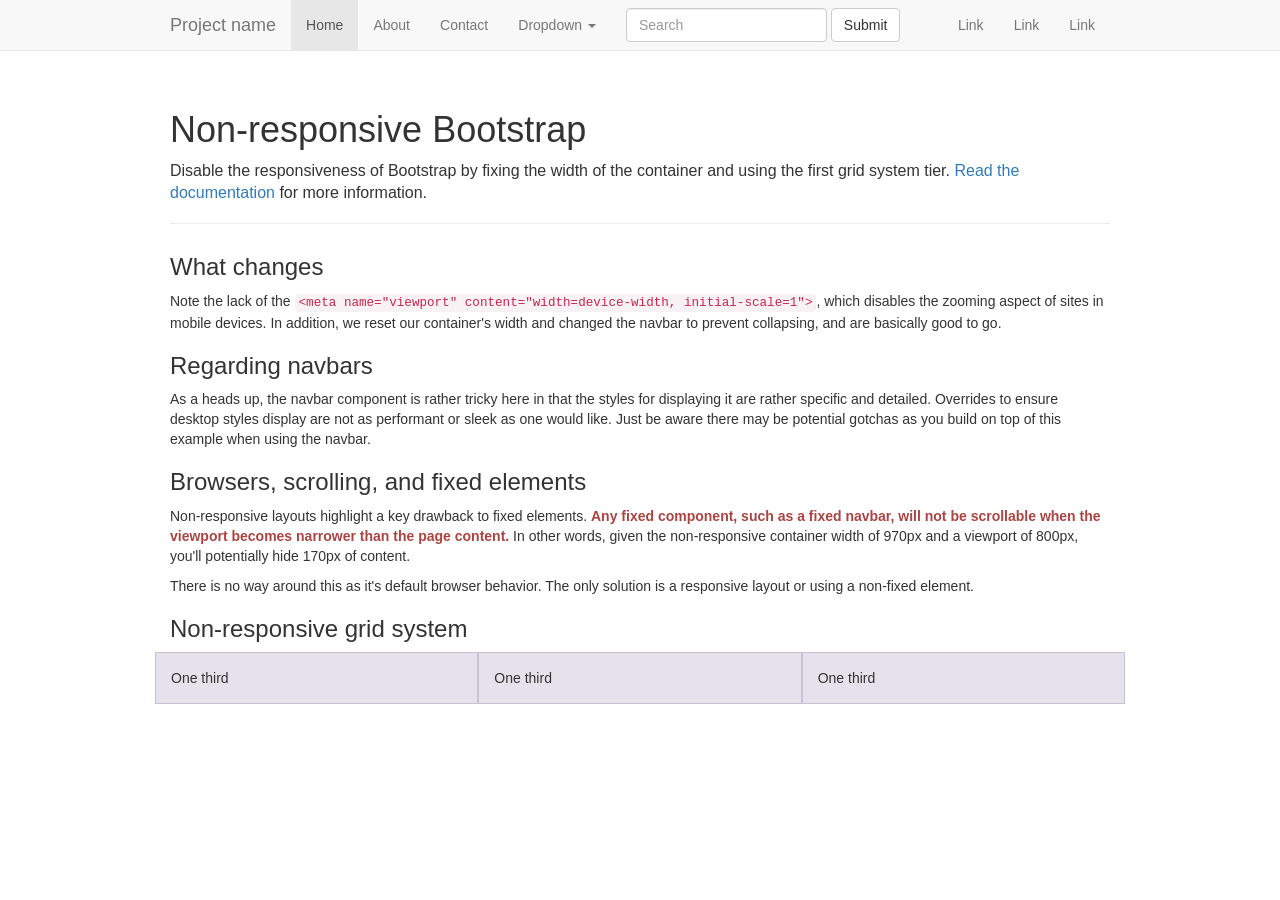
<file: Incredible India/bootstrap-3.3.6/bootstrap-3.3.6/docs/examples/non-responsive/index.html>
<!DOCTYPE html>
<html lang="en">
  <head>
    <meta charset="utf-8">
    <meta http-equiv="X-UA-Compatible" content="IE=edge">
    <!-- The above 2 meta tags *must* come first in the head; any other head content must come *after* these tags -->
    <meta name="description" content="">
    <meta name="author" content="">

    <!-- Note there is no responsive meta tag here -->

    <link rel="icon" href="../../favicon.ico">

    <title>Non-responsive Template for Bootstrap</title>

    <!-- Bootstrap core CSS -->
    <link href="../../dist/css/bootstrap.min.css" rel="stylesheet">

    <!-- IE10 viewport hack for Surface/desktop Windows 8 bug -->
    <link href="../../assets/css/ie10-viewport-bug-workaround.css" rel="stylesheet">

    <!-- Custom styles for this template -->
    <link href="non-responsive.css" rel="stylesheet">

    <!-- Just for debugging purposes. Don't actually copy these 2 lines! -->
    <!--[if lt IE 9]><script src="../../assets/js/ie8-responsive-file-warning.js"></script><![endif]-->
    <script src="../../assets/js/ie-emulation-modes-warning.js"></script>

    <!-- HTML5 shim and Respond.js for IE8 support of HTML5 elements and media queries -->
    <!--[if lt IE 9]>
      <script src="https://oss.maxcdn.com/html5shiv/3.7.2/html5shiv.min.js"></script>
      <script src="https://oss.maxcdn.com/respond/1.4.2/respond.min.js"></script>
    <![endif]-->
  </head>

  <body>

    <!-- Fixed navbar -->
    <nav class="navbar navbar-default navbar-fixed-top">
      <div class="container">
        <div class="navbar-header">
          <!-- The mobile navbar-toggle button can be safely removed since you do not need it in a non-responsive implementation -->
          <a class="navbar-brand" href="#">Project name</a>
        </div>
        <!-- Note that the .navbar-collapse and .collapse classes have been removed from the #navbar -->
        <div id="navbar">
          <ul class="nav navbar-nav">
            <li class="active"><a href="#">Home</a></li>
            <li><a href="#about">About</a></li>
            <li><a href="#contact">Contact</a></li>
            <li class="dropdown">
              <a href="#" class="dropdown-toggle" data-toggle="dropdown" role="button" aria-haspopup="true" aria-expanded="false">Dropdown <span class="caret"></span></a>
              <ul class="dropdown-menu">
                <li><a href="#">Action</a></li>
                <li><a href="#">Another action</a></li>
                <li><a href="#">Something else here</a></li>
                <li role="separator" class="divider"></li>
                <li class="dropdown-header">Nav header</li>
                <li><a href="#">Separated link</a></li>
                <li><a href="#">One more separated link</a></li>
              </ul>
            </li>
          </ul>
          <form class="navbar-form navbar-left" role="search">
            <div class="form-group">
              <input type="text" class="form-control" placeholder="Search">
            </div>
            <button type="submit" class="btn btn-default">Submit</button>
          </form>
          <ul class="nav navbar-nav navbar-right">
            <li><a href="#">Link</a></li>
            <li><a href="#">Link</a></li>
            <li><a href="#">Link</a></li>
          </ul>
        </div><!--/.nav-collapse -->
      </div>
    </nav>

    <div class="container">

      <div class="page-header">
        <h1>Non-responsive Bootstrap</h1>
        <p class="lead">Disable the responsiveness of Bootstrap by fixing the width of the container and using the first grid system tier. <a href="http://getbootstrap.com/getting-started/#disable-responsive">Read the documentation</a> for more information.</p>
      </div>

      <h3>What changes</h3>
      <p>Note the lack of the <code>&lt;meta name="viewport" content="width=device-width, initial-scale=1"&gt;</code>, which disables the zooming aspect of sites in mobile devices. In addition, we reset our container's width and changed the navbar to prevent collapsing, and are basically good to go.</p>

      <h3>Regarding navbars</h3>
      <p>As a heads up, the navbar component is rather tricky here in that the styles for displaying it are rather specific and detailed. Overrides to ensure desktop styles display are not as performant or sleek as one would like. Just be aware there may be potential gotchas as you build on top of this example when using the navbar.</p>

      <h3>Browsers, scrolling, and fixed elements</h3>
      <p>Non-responsive layouts highlight a key drawback to fixed elements. <strong class="text-danger">Any fixed component, such as a fixed navbar, will not be scrollable when the viewport becomes narrower than the page content.</strong> In other words, given the non-responsive container width of 970px and a viewport of 800px, you'll potentially hide 170px of content.</p>
      <p>There is no way around this as it's default browser behavior. The only solution is a responsive layout or using a non-fixed element.</p>

      <h3>Non-responsive grid system</h3>
      <div class="row">
        <div class="col-xs-4">One third</div>
        <div class="col-xs-4">One third</div>
        <div class="col-xs-4">One third</div>
      </div>

    </div> <!-- /container -->


    <!-- Bootstrap core JavaScript
    ================================================== -->
    <!-- Placed at the end of the document so the pages load faster -->
    <script src="https://ajax.googleapis.com/ajax/libs/jquery/1.11.3/jquery.min.js"></script>
    <script>window.jQuery || document.write('<script src="../../assets/js/vendor/jquery.min.js"><\/script>')</script>
    <script src="../../dist/js/bootstrap.min.js"></script>
    <!-- IE10 viewport hack for Surface/desktop Windows 8 bug -->
    <script src="../../assets/js/ie10-viewport-bug-workaround.js"></script>
  </body>
</html>
</file>
<file: Incredible India/bootstrap-3.3.6/bootstrap-3.3.6/docs/examples/blog/blog.css>
/*
 * Globals
 */

body {
  font-family: Georgia, "Times New Roman", Times, serif;
  color: #555;
}

h1, .h1,
h2, .h2,
h3, .h3,
h4, .h4,
h5, .h5,
h6, .h6 {
  margin-top: 0;
  font-family: "Helvetica Neue", Helvetica, Arial, sans-serif;
  font-weight: normal;
  color: #333;
}


/*
 * Override Bootstrap's default container.
 */

@media (min-width: 1200px) {
  .container {
    width: 970px;
  }
}


/*
 * Masthead for nav
 */

.blog-masthead {
  background-color: #428bca;
  -webkit-box-shadow: inset 0 -2px 5px rgba(0,0,0,.1);
          box-shadow: inset 0 -2px 5px rgba(0,0,0,.1);
}

/* Nav links */
.blog-nav-item {
  position: relative;
  display: inline-block;
  padding: 10px;
  font-weight: 500;
  color: #cdddeb;
}
.blog-nav-item:hover,
.blog-nav-item:focus {
  color: #fff;
  text-decoration: none;
}

/* Active state gets a caret at the bottom */
.blog-nav .active {
  color: #fff;
}
.blog-nav .active:after {
  position: absolute;
  bottom: 0;
  left: 50%;
  width: 0;
  height: 0;
  margin-left: -5px;
  vertical-align: middle;
  content: " ";
  border-right: 5px solid transparent;
  border-bottom: 5px solid;
  border-left: 5px solid transparent;
}


/*
 * Blog name and description
 */

.blog-header {
  padding-top: 20px;
  padding-bottom: 20px;
}
.blog-title {
  margin-top: 30px;
  margin-bottom: 0;
  font-size: 60px;
  font-weight: normal;
}
.blog-description {
  font-size: 20px;
  color: #999;
}


/*
 * Main column and sidebar layout
 */

.blog-main {
  font-size: 18px;
  line-height: 1.5;
}

/* Sidebar modules for boxing content */
.sidebar-module {
  padding: 15px;
  margin: 0 -15px 15px;
}
.sidebar-module-inset {
  padding: 15px;
  background-color: #f5f5f5;
  border-radius: 4px;
}
.sidebar-module-inset p:last-child,
.sidebar-module-inset ul:last-child,
.sidebar-module-inset ol:last-child {
  margin-bottom: 0;
}


/* Pagination */
.pager {
  margin-bottom: 60px;
  text-align: left;
}
.pager > li > a {
  width: 140px;
  padding: 10px 20px;
  text-align: center;
  border-radius: 30px;
}


/*
 * Blog posts
 */

.blog-post {
  margin-bottom: 60px;
}
.blog-post-title {
  margin-bottom: 5px;
  font-size: 40px;
}
.blog-post-meta {
  margin-bottom: 20px;
  color: #999;
}


/*
 * Footer
 */

.blog-footer {
  padding: 40px 0;
  color: #999;
  text-align: center;
  background-color: #f9f9f9;
  border-top: 1px solid #e5e5e5;
}
.blog-footer p:last-child {
  margin-bottom: 0;
}
</file>
<file: Incredible India/bootstrap-3.3.6/bootstrap-3.3.6/docs/examples/carousel/carousel.css>
/* GLOBAL STYLES
-------------------------------------------------- */
/* Padding below the footer and lighter body text */

body {
  padding-bottom: 40px;
  color: #5a5a5a;
}


/* CUSTOMIZE THE NAVBAR
-------------------------------------------------- */

/* Special class on .container surrounding .navbar, used for positioning it into place. */
.navbar-wrapper {
  position: absolute;
  top: 0;
  right: 0;
  left: 0;
  z-index: 20;
}

/* Flip around the padding for proper display in narrow viewports */
.navbar-wrapper > .container {
  padding-right: 0;
  padding-left: 0;
}
.navbar-wrapper .navbar {
  padding-right: 15px;
  padding-left: 15px;
}
.navbar-wrapper .navbar .container {
  width: auto;
}


/* CUSTOMIZE THE CAROUSEL
-------------------------------------------------- */

/* Carousel base class */
.carousel {
  height: 500px;
  margin-bottom: 60px;
}
/* Since positioning the image, we need to help out the caption */
.carousel-caption {
  z-index: 10;
}

/* Declare heights because of positioning of img element */
.carousel .item {
  height: 500px;
  background-color: #777;
}
.carousel-inner > .item > img {
  position: absolute;
  top: 0;
  left: 0;
  min-width: 100%;
  height: 500px;
}


/* MARKETING CONTENT
-------------------------------------------------- */

/* Center align the text within the three columns below the carousel */
.marketing .col-lg-4 {
  margin-bottom: 20px;
  text-align: center;
}
.marketing h2 {
  font-weight: normal;
}
.marketing .col-lg-4 p {
  margin-right: 10px;
  margin-left: 10px;
}


/* Featurettes
------------------------- */

.featurette-divider {
  margin: 80px 0; /* Space out the Bootstrap <hr> more */
}

/* Thin out the marketing headings */
.featurette-heading {
  font-weight: 300;
  line-height: 1;
  letter-spacing: -1px;
}


/* RESPONSIVE CSS
-------------------------------------------------- */

@media (min-width: 768px) {
  /* Navbar positioning foo */
  .navbar-wrapper {
    margin-top: 20px;
  }
  .navbar-wrapper .container {
    padding-right: 15px;
    padding-left: 15px;
  }
  .navbar-wrapper .navbar {
    padding-right: 0;
    padding-left: 0;
  }

  /* The navbar becomes detached from the top, so we round the corners */
  .navbar-wrapper .navbar {
    border-radius: 4px;
  }

  /* Bump up size of carousel content */
  .carousel-caption p {
    margin-bottom: 20px;
    font-size: 21px;
    line-height: 1.4;
  }

  .featurette-heading {
    font-size: 50px;
  }
}

@media (min-width: 992px) {
  .featurette-heading {
    margin-top: 120px;
  }
}
</file>
<file: Incredible India/bootstrap-3.3.6/bootstrap-3.3.6/docs/examples/cover/cover.css>
/*
 * Globals
 */

/* Links */
a,
a:focus,
a:hover {
  color: #fff;
}

/* Custom default button */
.btn-default,
.btn-default:hover,
.btn-default:focus {
  color: #333;
  text-shadow: none; /* Prevent inheritence from `body` */
  background-color: #fff;
  border: 1px solid #fff;
}


/*
 * Base structure
 */

html,
body {
  height: 100%;
  background-color: #333;
}
body {
  color: #fff;
  text-align: center;
  text-shadow: 0 1px 3px rgba(0,0,0,.5);
}

/* Extra markup and styles for table-esque vertical and horizontal centering */
.site-wrapper {
  display: table;
  width: 100%;
  height: 100%; /* For at least Firefox */
  min-height: 100%;
  -webkit-box-shadow: inset 0 0 100px rgba(0,0,0,.5);
          box-shadow: inset 0 0 100px rgba(0,0,0,.5);
}
.site-wrapper-inner {
  display: table-cell;
  vertical-align: top;
}
.cover-container {
  margin-right: auto;
  margin-left: auto;
}

/* Padding for spacing */
.inner {
  padding: 30px;
}


/*
 * Header
 */
.masthead-brand {
  margin-top: 10px;
  margin-bottom: 10px;
}

.masthead-nav > li {
  display: inline-block;
}
.masthead-nav > li + li {
  margin-left: 20px;
}
.masthead-nav > li > a {
  padding-right: 0;
  padding-left: 0;
  font-size: 16px;
  font-weight: bold;
  color: #fff; /* IE8 proofing */
  color: rgba(255,255,255,.75);
  border-bottom: 2px solid transparent;
}
.masthead-nav > li > a:hover,
.masthead-nav > li > a:focus {
  background-color: transparent;
  border-bottom-color: #a9a9a9;
  border-bottom-color: rgba(255,255,255,.25);
}
.masthead-nav > .active > a,
.masthead-nav > .active > a:hover,
.masthead-nav > .active > a:focus {
  color: #fff;
  border-bottom-color: #fff;
}

@media (min-width: 768px) {
  .masthead-brand {
    float: left;
  }
  .masthead-nav {
    float: right;
  }
}


/*
 * Cover
 */

.cover {
  padding: 0 20px;
}
.cover .btn-lg {
  padding: 10px 20px;
  font-weight: bold;
}


/*
 * Footer
 */

.mastfoot {
  color: #999; /* IE8 proofing */
  color: rgba(255,255,255,.5);
}


/*
 * Affix and center
 */

@media (min-width: 768px) {
  /* Pull out the header and footer */
  .masthead {
    position: fixed;
    top: 0;
  }
  .mastfoot {
    position: fixed;
    bottom: 0;
  }
  /* Start the vertical centering */
  .site-wrapper-inner {
    vertical-align: middle;
  }
  /* Handle the widths */
  .masthead,
  .mastfoot,
  .cover-container {
    width: 100%; /* Must be percentage or pixels for horizontal alignment */
  }
}

@media (min-width: 992px) {
  .masthead,
  .mastfoot,
  .cover-container {
    width: 700px;
  }
}
</file>
<file: Incredible India/bootstrap-3.3.6/bootstrap-3.3.6/docs/examples/dashboard/dashboard.css>
/*
 * Base structure
 */

/* Move down content because we have a fixed navbar that is 50px tall */
body {
  padding-top: 50px;
}


/*
 * Global add-ons
 */

.sub-header {
  padding-bottom: 10px;
  border-bottom: 1px solid #eee;
}

/*
 * Top navigation
 * Hide default border to remove 1px line.
 */
.navbar-fixed-top {
  border: 0;
}

/*
 * Sidebar
 */

/* Hide for mobile, show later */
.sidebar {
  display: none;
}
@media (min-width: 768px) {
  .sidebar {
    position: fixed;
    top: 51px;
    bottom: 0;
    left: 0;
    z-index: 1000;
    display: block;
    padding: 20px;
    overflow-x: hidden;
    overflow-y: auto; /* Scrollable contents if viewport is shorter than content. */
    background-color: #f5f5f5;
    border-right: 1px solid #eee;
  }
}

/* Sidebar navigation */
.nav-sidebar {
  margin-right: -21px; /* 20px padding + 1px border */
  margin-bottom: 20px;
  margin-left: -20px;
}
.nav-sidebar > li > a {
  padding-right: 20px;
  padding-left: 20px;
}
.nav-sidebar > .active > a,
.nav-sidebar > .active > a:hover,
.nav-sidebar > .active > a:focus {
  color: #fff;
  background-color: #428bca;
}


/*
 * Main content
 */

.main {
  padding: 20px;
}
@media (min-width: 768px) {
  .main {
    padding-right: 40px;
    padding-left: 40px;
  }
}
.main .page-header {
  margin-top: 0;
}


/*
 * Placeholder dashboard ideas
 */

.placeholders {
  margin-bottom: 30px;
  text-align: center;
}
.placeholders h4 {
  margin-bottom: 0;
}
.placeholder {
  margin-bottom: 20px;
}
.placeholder img {
  display: inline-block;
  border-radius: 50%;
}
</file>
<file: Incredible India/bootstrap-3.3.6/bootstrap-3.3.6/docs/examples/grid/grid.css>
h4 {
  margin-top: 25px;
}
.row {
  margin-bottom: 20px;
}
.row .row {
  margin-top: 10px;
  margin-bottom: 0;
}
[class*="col-"] {
  padding-top: 15px;
  padding-bottom: 15px;
  background-color: #eee;
  background-color: rgba(86,61,124,.15);
  border: 1px solid #ddd;
  border: 1px solid rgba(86,61,124,.2);
}

hr {
  margin-top: 40px;
  margin-bottom: 40px;
}
</file>
<file: Incredible India/bootstrap-3.3.6/bootstrap-3.3.6/docs/examples/jumbotron-narrow/jumbotron-narrow.css>
/* Space out content a bit */
body {
  padding-top: 20px;
  padding-bottom: 20px;
}

/* Everything but the jumbotron gets side spacing for mobile first views */
.header,
.marketing,
.footer {
  padding-right: 15px;
  padding-left: 15px;
}

/* Custom page header */
.header {
  padding-bottom: 20px;
  border-bottom: 1px solid #e5e5e5;
}
/* Make the masthead heading the same height as the navigation */
.header h3 {
  margin-top: 0;
  margin-bottom: 0;
  line-height: 40px;
}

/* Custom page footer */
.footer {
  padding-top: 19px;
  color: #777;
  border-top: 1px solid #e5e5e5;
}

/* Customize container */
@media (min-width: 768px) {
  .container {
    max-width: 730px;
  }
}
.container-narrow > hr {
  margin: 30px 0;
}

/* Main marketing message and sign up button */
.jumbotron {
  text-align: center;
  border-bottom: 1px solid #e5e5e5;
}
.jumbotron .btn {
  padding: 14px 24px;
  font-size: 21px;
}

/* Supporting marketing content */
.marketing {
  margin: 40px 0;
}
.marketing p + h4 {
  margin-top: 28px;
}

/* Responsive: Portrait tablets and up */
@media screen and (min-width: 768px) {
  /* Remove the padding we set earlier */
  .header,
  .marketing,
  .footer {
    padding-right: 0;
    padding-left: 0;
  }
  /* Space out the masthead */
  .header {
    margin-bottom: 30px;
  }
  /* Remove the bottom border on the jumbotron for visual effect */
  .jumbotron {
    border-bottom: 0;
  }
}
</file>
<file: Incredible India/bootstrap-3.3.6/bootstrap-3.3.6/docs/examples/jumbotron/jumbotron.css>
/* Move down content because we have a fixed navbar that is 50px tall */
body {
  padding-top: 50px;
  padding-bottom: 20px;
}
</file>
<file: Incredible India/bootstrap-3.3.6/bootstrap-3.3.6/docs/examples/justified-nav/justified-nav.css>
body {
  padding-top: 20px;
}

.footer {
  padding-top: 40px;
  padding-bottom: 40px;
  margin-top: 40px;
  border-top: 1px solid #eee;
}

/* Main marketing message and sign up button */
.jumbotron {
  text-align: center;
  background-color: transparent;
}
.jumbotron .btn {
  padding: 14px 24px;
  font-size: 21px;
}

/* Customize the nav-justified links to be fill the entire space of the .navbar */

.nav-justified {
  background-color: #eee;
  border: 1px solid #ccc;
  border-radius: 5px;
}
.nav-justified > li > a {
  padding-top: 15px;
  padding-bottom: 15px;
  margin-bottom: 0;
  font-weight: bold;
  color: #777;
  text-align: center;
  background-color: #e5e5e5; /* Old browsers */
  background-image: -webkit-gradient(linear, left top, left bottom, from(#f5f5f5), to(#e5e5e5));
  background-image: -webkit-linear-gradient(top, #f5f5f5 0%, #e5e5e5 100%);
  background-image:      -o-linear-gradient(top, #f5f5f5 0%, #e5e5e5 100%);
  background-image:         linear-gradient(to bottom, #f5f5f5 0%,#e5e5e5 100%);
  filter: progid:DXImageTransform.Microsoft.gradient( startColorstr='#f5f5f5', endColorstr='#e5e5e5',GradientType=0 ); /* IE6-9 */
  background-repeat: repeat-x; /* Repeat the gradient */
  border-bottom: 1px solid #d5d5d5;
}
.nav-justified > .active > a,
.nav-justified > .active > a:hover,
.nav-justified > .active > a:focus {
  background-color: #ddd;
  background-image: none;
  -webkit-box-shadow: inset 0 3px 7px rgba(0,0,0,.15);
          box-shadow: inset 0 3px 7px rgba(0,0,0,.15);
}
.nav-justified > li:first-child > a {
  border-radius: 5px 5px 0 0;
}
.nav-justified > li:last-child > a {
  border-bottom: 0;
  border-radius: 0 0 5px 5px;
}

@media (min-width: 768px) {
  .nav-justified {
    max-height: 52px;
  }
  .nav-justified > li > a {
    border-right: 1px solid #d5d5d5;
    border-left: 1px solid #fff;
  }
  .nav-justified > li:first-child > a {
    border-left: 0;
    border-radius: 5px 0 0 5px;
  }
  .nav-justified > li:last-child > a {
    border-right: 0;
    border-radius: 0 5px 5px 0;
  }
}

/* Responsive: Portrait tablets and up */
@media screen and (min-width: 768px) {
  /* Remove the padding we set earlier */
  .masthead,
  .marketing,
  .footer {
    padding-right: 0;
    padding-left: 0;
  }
}
</file>
<file: Incredible India/bootstrap-3.3.6/bootstrap-3.3.6/docs/examples/navbar-fixed-top/navbar-fixed-top.css>
body {
  min-height: 2000px;
  padding-top: 70px;
}
</file>
<file: Incredible India/bootstrap-3.3.6/bootstrap-3.3.6/docs/examples/navbar-static-top/navbar-static-top.css>
body {
  min-height: 2000px;
}

.navbar-static-top {
  margin-bottom: 19px;
}
</file>
<file: Incredible India/bootstrap-3.3.6/bootstrap-3.3.6/docs/examples/navbar/navbar.css>
body {
  padding-top: 20px;
  padding-bottom: 20px;
}

.navbar {
  margin-bottom: 20px;
}
</file>
<file: Incredible India/bootstrap-3.3.6/bootstrap-3.3.6/docs/examples/non-responsive/non-responsive.css>
/* Template-specific stuff
 *
 * Customizations just for the template; these are not necessary for anything
 * with disabling the responsiveness.
 */

/* Account for fixed navbar */
body {
  padding-top: 70px;
  padding-bottom: 30px;
}

body,
.navbar-fixed-top,
.navbar-fixed-bottom {
  min-width: 970px;
}

/* Don't let the lead text change font-size. */
.lead {
  font-size: 16px;
}

/* Finesse the page header spacing */
.page-header {
  margin-bottom: 30px;
}
.page-header .lead {
  margin-bottom: 10px;
}


/* Non-responsive overrides
 *
 * Utilize the following CSS to disable the responsive-ness of the container,
 * grid system, and navbar.
 */

/* Reset the container */
.container {
  width: 970px;
  max-width: none !important;
}

/* Demonstrate the grids */
.col-xs-4 {
  padding-top: 15px;
  padding-bottom: 15px;
  background-color: #eee;
  background-color: rgba(86,61,124,.15);
  border: 1px solid #ddd;
  border: 1px solid rgba(86,61,124,.2);
}

.container .navbar-header,
.container .navbar-collapse {
  margin-right: 0;
  margin-left: 0;
}

/* Always float the navbar header */
.navbar-header {
  float: left;
}

/* Undo the collapsing navbar */
.navbar-collapse {
  display: block !important;
  height: auto !important;
  padding-bottom: 0;
  overflow: visible !important;
  visibility: visible !important;
}

.navbar-toggle {
  display: none;
}
.navbar-collapse {
  border-top: 0;
}

.navbar-brand {
  margin-left: -15px;
}

/* Always apply the floated nav */
.navbar-nav {
  float: left;
  margin: 0;
}
.navbar-nav > li {
  float: left;
}
.navbar-nav > li > a {
  padding: 15px;
}

/* Redeclare since we override the float above */
.navbar-nav.navbar-right {
  float: right;
}

/* Undo custom dropdowns */
.navbar .navbar-nav .open .dropdown-menu {
  position: absolute;
  float: left;
  background-color: #fff;
  border: 1px solid #ccc;
  border: 1px solid rgba(0, 0, 0, .15);
  border-width: 0 1px 1px;
  border-radius: 0 0 4px 4px;
  -webkit-box-shadow: 0 6px 12px rgba(0, 0, 0, .175);
          box-shadow: 0 6px 12px rgba(0, 0, 0, .175);
}
.navbar-default .navbar-nav .open .dropdown-menu > li > a {
  color: #333;
}
.navbar .navbar-nav .open .dropdown-menu > li > a:hover,
.navbar .navbar-nav .open .dropdown-menu > li > a:focus,
.navbar .navbar-nav .open .dropdown-menu > .active > a,
.navbar .navbar-nav .open .dropdown-menu > .active > a:hover,
.navbar .navbar-nav .open .dropdown-menu > .active > a:focus {
  color: #fff !important;
  background-color: #428bca !important;
}
.navbar .navbar-nav .open .dropdown-menu > .disabled > a,
.navbar .navbar-nav .open .dropdown-menu > .disabled > a:hover,
.navbar .navbar-nav .open .dropdown-menu > .disabled > a:focus {
  color: #999 !important;
  background-color: transparent !important;
}

/* Undo form expansion */
.navbar-form {
  float: left;
  width: auto;
  padding-top: 0;
  padding-bottom: 0;
  margin-right: 0;
  margin-left: 0;
  border: 0;
  -webkit-box-shadow: none;
          box-shadow: none;
}

/* Copy-pasted from forms.less since we mixin the .form-inline styles. */
.navbar-form .form-group {
  display: inline-block;
  margin-bottom: 0;
  vertical-align: middle;
}

.navbar-form .form-control {
  display: inline-block;
  width: auto;
  vertical-align: middle;
}

.navbar-form .form-control-static {
  display: inline-block;
}

.navbar-form .input-group {
  display: inline-table;
  vertical-align: middle;
}

.navbar-form .input-group .input-group-addon,
.navbar-form .input-group .input-group-btn,
.navbar-form .input-group .form-control {
  width: auto;
}

.navbar-form .input-group > .form-control {
  width: 100%;
}

.navbar-form .control-label {
  margin-bottom: 0;
  vertical-align: middle;
}

.navbar-form .radio,
.navbar-form .checkbox {
  display: inline-block;
  margin-top: 0;
  margin-bottom: 0;
  vertical-align: middle;
}

.navbar-form .radio label,
.navbar-form .checkbox label {
  padding-left: 0;
}

.navbar-form .radio input[type="radio"],
.navbar-form .checkbox input[type="checkbox"] {
  position: relative;
  margin-left: 0;
}

.navbar-form .has-feedback .form-control-feedback {
  top: 0;
}

/* Undo inline form compaction on small screens */
.form-inline .form-group {
  display: inline-block;
  margin-bottom: 0;
  vertical-align: middle;
}

.form-inline .form-control {
  display: inline-block;
  width: auto;
  vertical-align: middle;
}

.form-inline .form-control-static {
  display: inline-block;
}

.form-inline .input-group {
  display: inline-table;
  vertical-align: middle;
}
.form-inline .input-group .input-group-addon,
.form-inline .input-group .input-group-btn,
.form-inline .input-group .form-control {
  width: auto;
}

.form-inline .input-group > .form-control {
  width: 100%;
}

.form-inline .control-label {
  margin-bottom: 0;
  vertical-align: middle;
}

.form-inline .radio,
.form-inline .checkbox {
  display: inline-block;
  margin-top: 0;
  margin-bottom: 0;
  vertical-align: middle;
}
.form-inline .radio label,
.form-inline .checkbox label {
  padding-left: 0;
}

.form-inline .radio input[type="radio"],
.form-inline .checkbox input[type="checkbox"] {
  position: relative;
  margin-left: 0;
}

.form-inline .has-feedback .form-control-feedback {
  top: 0;
}
</file>
<file: Incredible India/bootstrap-3.3.6/bootstrap-3.3.6/js/tests/vendor/qunit.css>
/*!
 * QUnit 1.17.1
 * http://qunitjs.com/
 *
 * Copyright jQuery Foundation and other contributors
 * Released under the MIT license
 * http://jquery.org/license
 *
 * Date: 2015-01-20T19:39Z
 */

/** Font Family and Sizes */

#qunit-tests, #qunit-header, #qunit-banner, #qunit-testrunner-toolbar, #qunit-userAgent, #qunit-testresult {
	font-family: "Helvetica Neue Light", "HelveticaNeue-Light", "Helvetica Neue", Calibri, Helvetica, Arial, sans-serif;
}

#qunit-testrunner-toolbar, #qunit-userAgent, #qunit-testresult, #qunit-tests li { font-size: small; }
#qunit-tests { font-size: smaller; }


/** Resets */

#qunit-tests, #qunit-header, #qunit-banner, #qunit-userAgent, #qunit-testresult, #qunit-modulefilter {
	margin: 0;
	padding: 0;
}


/** Header */

#qunit-header {
	padding: 0.5em 0 0.5em 1em;

	color: #8699A4;
	background-color: #0D3349;

	font-size: 1.5em;
	line-height: 1em;
	font-weight: 400;

	border-radius: 5px 5px 0 0;
}

#qunit-header a {
	text-decoration: none;
	color: #C2CCD1;
}

#qunit-header a:hover,
#qunit-header a:focus {
	color: #FFF;
}

#qunit-testrunner-toolbar label {
	display: inline-block;
	padding: 0 0.5em 0 0.1em;
}

#qunit-banner {
	height: 5px;
}

#qunit-testrunner-toolbar {
	padding: 0.5em 1em 0.5em 1em;
	color: #5E740B;
	background-color: #EEE;
	overflow: hidden;
}

#qunit-userAgent {
	padding: 0.5em 1em 0.5em 1em;
	background-color: #2B81AF;
	color: #FFF;
	text-shadow: rgba(0, 0, 0, 0.5) 2px 2px 1px;
}

#qunit-modulefilter-container {
	float: right;
	padding: 0.2em;
}

.qunit-url-config {
	display: inline-block;
	padding: 0.1em;
}

.qunit-filter {
	display: block;
	float: right;
	margin-left: 1em;
}

/** Tests: Pass/Fail */

#qunit-tests {
	list-style-position: inside;
}

#qunit-tests li {
	padding: 0.4em 1em 0.4em 1em;
	border-bottom: 1px solid #FFF;
	list-style-position: inside;
}

#qunit-tests > li {
	display: none;
}

#qunit-tests li.running,
#qunit-tests li.pass,
#qunit-tests li.fail,
#qunit-tests li.skipped {
	display: list-item;
}

#qunit-tests.hidepass li.running,
#qunit-tests.hidepass li.pass {
	display: none;
}

#qunit-tests li strong {
	cursor: pointer;
}

#qunit-tests li.skipped strong {
	cursor: default;
}

#qunit-tests li a {
	padding: 0.5em;
	color: #C2CCD1;
	text-decoration: none;
}
#qunit-tests li a:hover,
#qunit-tests li a:focus {
	color: #000;
}

#qunit-tests li .runtime {
	float: right;
	font-size: smaller;
}

.qunit-assert-list {
	margin-top: 0.5em;
	padding: 0.5em;

	background-color: #FFF;

	border-radius: 5px;
}

.qunit-collapsed {
	display: none;
}

#qunit-tests table {
	border-collapse: collapse;
	margin-top: 0.2em;
}

#qunit-tests th {
	text-align: right;
	vertical-align: top;
	padding: 0 0.5em 0 0;
}

#qunit-tests td {
	vertical-align: top;
}

#qunit-tests pre {
	margin: 0;
	white-space: pre-wrap;
	word-wrap: break-word;
}

#qunit-tests del {
	background-color: #E0F2BE;
	color: #374E0C;
	text-decoration: none;
}

#qunit-tests ins {
	background-color: #FFCACA;
	color: #500;
	text-decoration: none;
}

/*** Test Counts */

#qunit-tests b.counts                       { color: #000; }
#qunit-tests b.passed                       { color: #5E740B; }
#qunit-tests b.failed                       { color: #710909; }

#qunit-tests li li {
	padding: 5px;
	background-color: #FFF;
	border-bottom: none;
	list-style-position: inside;
}

/*** Passing Styles */

#qunit-tests li li.pass {
	color: #3C510C;
	background-color: #FFF;
	border-left: 10px solid #C6E746;
}

#qunit-tests .pass                          { color: #528CE0; background-color: #D2E0E6; }
#qunit-tests .pass .test-name               { color: #366097; }

#qunit-tests .pass .test-actual,
#qunit-tests .pass .test-expected           { color: #999; }

#qunit-banner.qunit-pass                    { background-color: #C6E746; }

/*** Failing Styles */

#qunit-tests li li.fail {
	color: #710909;
	background-color: #FFF;
	border-left: 10px solid #EE5757;
	white-space: pre;
}

#qunit-tests > li:last-child {
	border-radius: 0 0 5px 5px;
}

#qunit-tests .fail                          { color: #000; background-color: #EE5757; }
#qunit-tests .fail .test-name,
#qunit-tests .fail .module-name             { color: #000; }

#qunit-tests .fail .test-actual             { color: #EE5757; }
#qunit-tests .fail .test-expected           { color: #008000; }

#qunit-banner.qunit-fail                    { background-color: #EE5757; }

/*** Skipped tests */

#qunit-tests .skipped {
	background-color: #EBECE9;
}

#qunit-tests .qunit-skipped-label {
	background-color: #F4FF77;
	display: inline-block;
	font-style: normal;
	color: #366097;
	line-height: 1.8em;
	padding: 0 0.5em;
	margin: -0.4em 0.4em -0.4em 0;
}

/** Result */

#qunit-testresult {
	padding: 0.5em 1em 0.5em 1em;

	color: #2B81AF;
	background-color: #D2E0E6;

	border-bottom: 1px solid #FFF;
}
#qunit-testresult .module-name {
	font-weight: 700;
}

/** Fixture */

#qunit-fixture {
	position: absolute;
	top: -10000px;
	left: -10000px;
	width: 1000px;
	height: 1000px;
}
</file>
<file: Incredible India/bootstrap-3.3.6/bootstrap-3.3.6/docs/assets/css/ie10-viewport-bug-workaround.css>
/*!
 * IE10 viewport hack for Surface/desktop Windows 8 bug
 * Copyright 2014-2015 Twitter, Inc.
 * Licensed under MIT (https://github.com/twbs/bootstrap/blob/master/LICENSE)
 */

/*
 * See the Getting Started docs for more information:
 * http://getbootstrap.com/getting-started/#support-ie10-width
 */
@-webkit-viewport { width: device-width; }
@-moz-viewport    { width: device-width; }
@-ms-viewport     { width: device-width; }
@-o-viewport      { width: device-width; }
@viewport         { width: device-width; }
</file>
